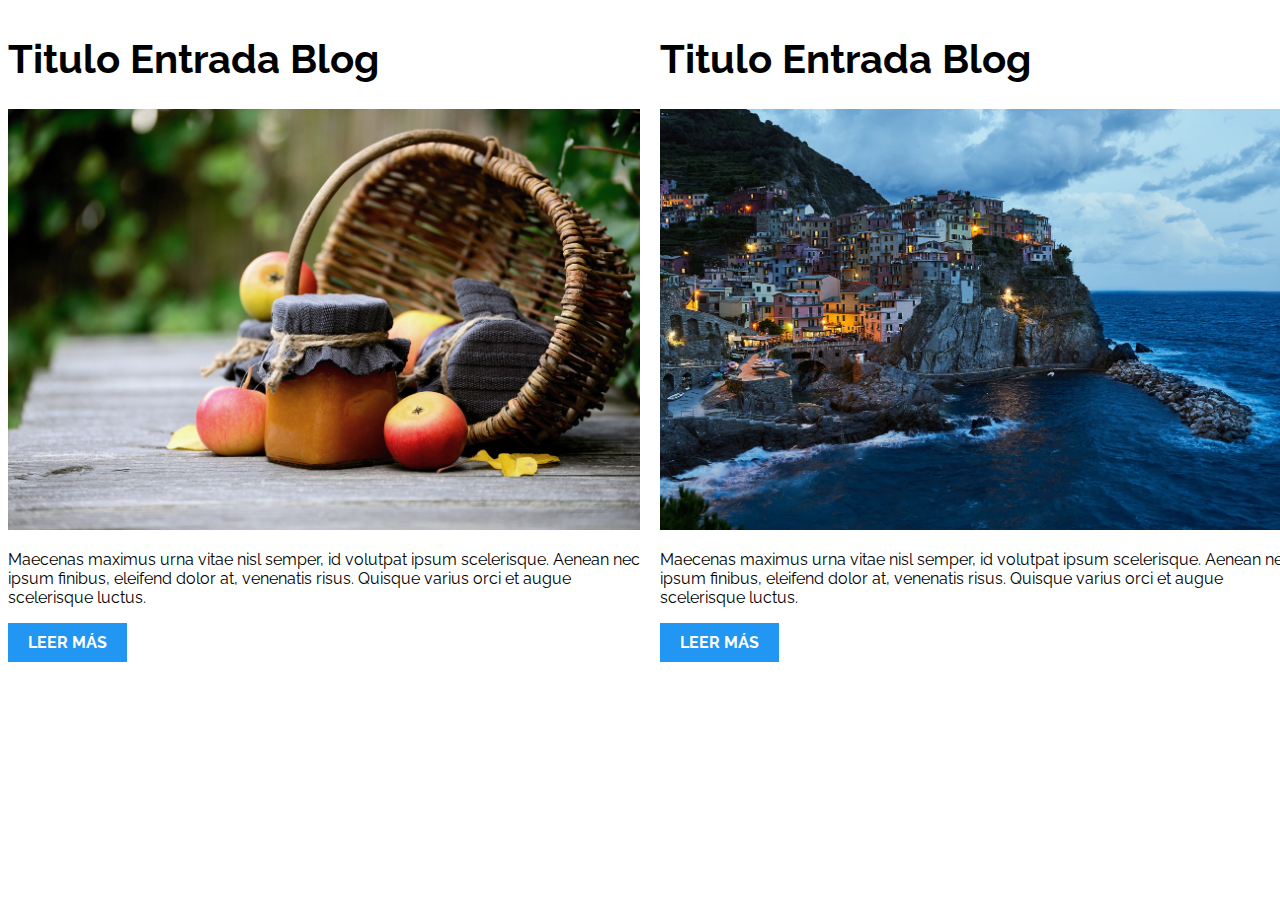
<file: 01-2columnas_iguales_css_grid/index.html>
<!DOCTYPE html>
<html>

<head>
    <meta charset="utf-8">
    <title>Patrones Responsive Web Design - 2 Columnas</title>
    <link rel="stylesheet" href="https://necolas.github.io/normalize.css/8.0.1/normalize.css">
    <link href="https://fonts.googleapis.com/css?family=Raleway:400,700,900" rel="stylesheet">
    <link rel="stylesheet" href="css/styles.css">
    <meta name="viewport" content="width=device-width, initial-scale=1">
</head>

<body>

    <div class="dos--columnas">
        <article class="entrada-blog">
            <h1>Titulo Entrada Blog</h1>
            <img src="img/imagen1.jpg">
            <p>Maecenas maximus urna vitae nisl semper, id volutpat ipsum scelerisque. Aenean nec ipsum finibus,
                eleifend dolor at, venenatis risus. Quisque varius orci et augue scelerisque luctus.</p>
            <a href="#">Leer más</a>
        </article>
        <article class="entrada-blog">
            <h1>Titulo Entrada Blog</h1>
            <img src="img/imagen2.jpg">
            <p>Maecenas maximus urna vitae nisl semper, id volutpat ipsum scelerisque. Aenean nec ipsum finibus,
                eleifend dolor at, venenatis risus. Quisque varius orci et augue scelerisque luctus.</p>
            <a href="#">Leer más</a>
        </article>
    </div>

</body>

</html>
</file>
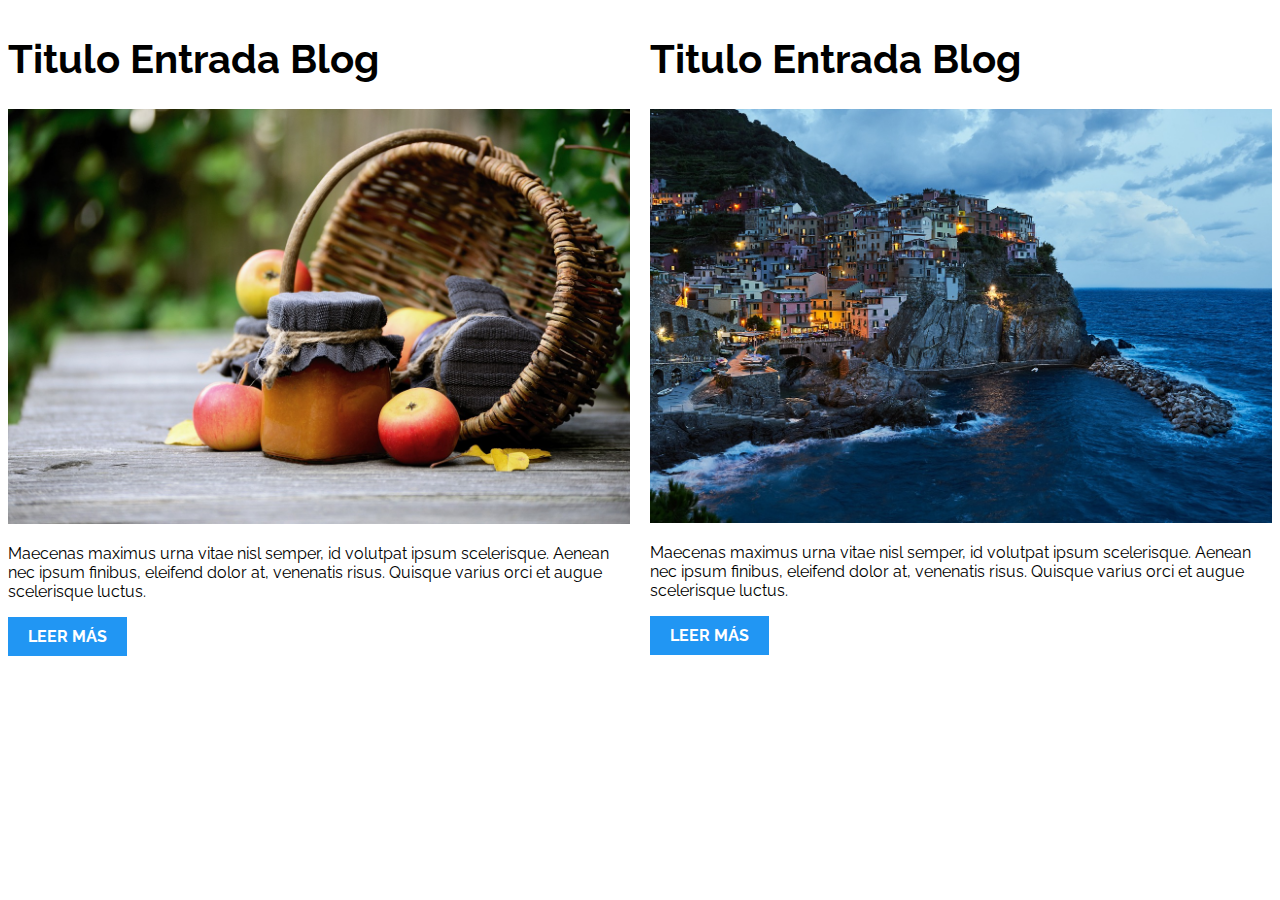
<file: 02-2columnas_iguales_flexbox/index.html>
<!DOCTYPE html>
<html>

<head>
    <meta charset="utf-8">
    <title>Patrones Responsive Web Design - 2 Columnas</title>
    <link rel="stylesheet" href="https://necolas.github.io/normalize.css/8.0.1/normalize.css">
    <link href="https://fonts.googleapis.com/css?family=Raleway:400,700,900" rel="stylesheet">
    <link rel="stylesheet" href="css/styles.css">
    <meta name="viewport" content="width=device-width, initial-scale=1">
</head>

<body>
    <div class="dos--columnas">
        <article class="entrada-blog">
            <h1>Titulo Entrada Blog</h1>
            <img src="img/imagen1.jpg">
            <p>Maecenas maximus urna vitae nisl semper, id volutpat ipsum scelerisque. Aenean nec ipsum finibus,
                eleifend dolor at, venenatis risus. Quisque varius orci et augue scelerisque luctus.</p>
            <a href="#">Leer más</a>
        </article>
        <article class="entrada-blog">
            <h1>Titulo Entrada Blog</h1>
            <img src="img/imagen2.jpg">
            <p>Maecenas maximus urna vitae nisl semper, id volutpat ipsum scelerisque. Aenean nec ipsum finibus,
                eleifend dolor at, venenatis risus. Quisque varius orci et augue scelerisque luctus.</p>
            <a href="#">Leer más</a>
        </article>
    </div>

</body>

</html>
</file>
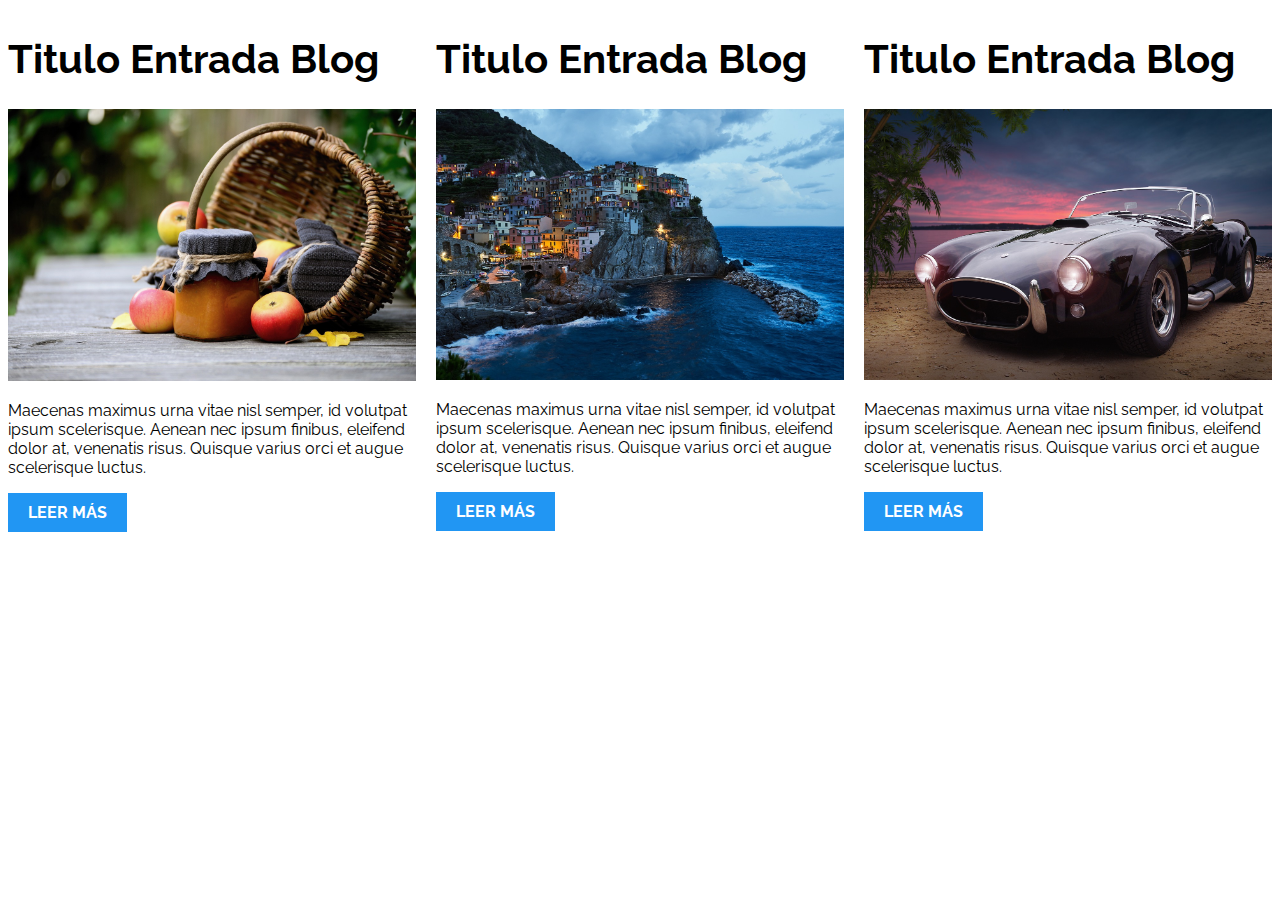
<file: 03-3columnas_iguales_css_grid/index.html>
<!DOCTYPE html>
<html>

<head>
    <meta charset="utf-8">
    <title>Patrones Responsive Web Design - 3 Columnas Iguales</title>
    <link rel="stylesheet" href="https://necolas.github.io/normalize.css/8.0.1/normalize.css">
    <link href="https://fonts.googleapis.com/css?family=Raleway:400,700,900" rel="stylesheet">
    <link rel="stylesheet" href="css/styles.css">
    <meta name="viewport" content="width=device-width, initial-scale=1">
</head>

<body>

    <div class="tres--columnas">
        <article class="entrada-blog">
            <h1>Titulo Entrada Blog</h1>
            <img src="img/imagen1.jpg">
            <p>Maecenas maximus urna vitae nisl semper, id volutpat ipsum scelerisque. Aenean nec ipsum finibus,
                eleifend dolor at, venenatis risus. Quisque varius orci et augue scelerisque luctus.</p>
            <a href="#">Leer más</a>
        </article>

        <article class="entrada-blog">
            <h1>Titulo Entrada Blog</h1>
            <img src="img/imagen2.jpg">

            <p>Maecenas maximus urna vitae nisl semper, id volutpat ipsum scelerisque. Aenean nec ipsum finibus,
                eleifend dolor at, venenatis risus. Quisque varius orci et augue scelerisque luctus.</p>
            <a href="#">Leer más</a>
        </article>

        <article class="entrada-blog">
            <h1>Titulo Entrada Blog</h1>
            <img src="img/imagen3.jpg">

            <p>Maecenas maximus urna vitae nisl semper, id volutpat ipsum scelerisque. Aenean nec ipsum finibus,
                eleifend dolor at, venenatis risus. Quisque varius orci et augue scelerisque luctus.</p>
            <a href="#">Leer más</a>
        </article>
    </div>

</body>

</html>
</file>
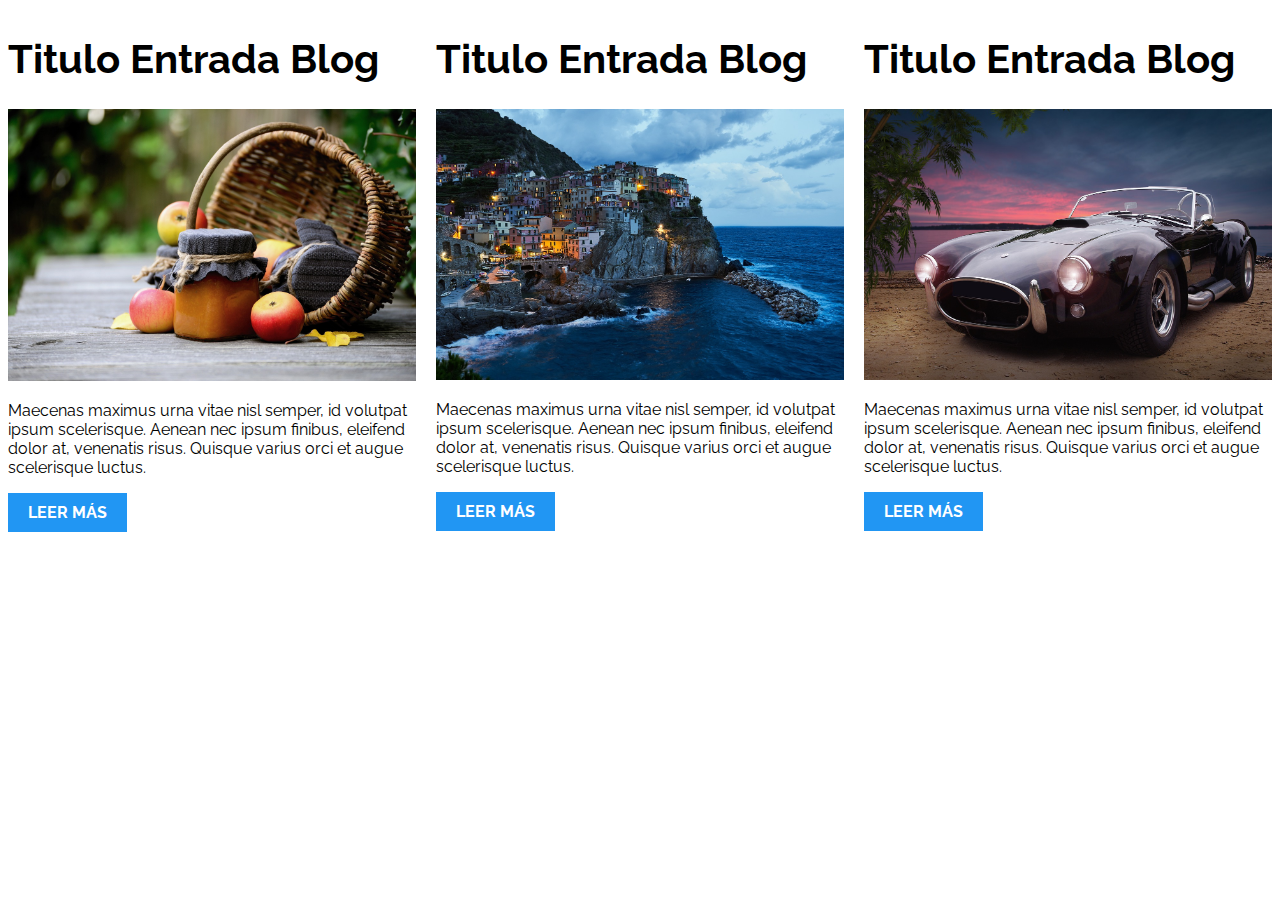
<file: 04-3columnas_iguales_flexbox/index.html>
<!DOCTYPE html>
<html>

<head>
    <meta charset="utf-8">
    <title>Patrones Responsive Web Design - 3 Columnas Iguales</title>
    <link rel="stylesheet" href="https://necolas.github.io/normalize.css/8.0.1/normalize.css">
    <link href="https://fonts.googleapis.com/css?family=Raleway:400,700,900" rel="stylesheet">
    <link rel="stylesheet" href="css/styles.css">
    <meta name="viewport" content="width=device-width, initial-scale=1">
</head>

<body>

    <div class="tres--columnas">
        <article class="entrada-blog">
            <h1>Titulo Entrada Blog</h1>
            <img src="img/imagen1.jpg">
            <p>Maecenas maximus urna vitae nisl semper, id volutpat ipsum scelerisque. Aenean nec ipsum finibus,
                eleifend dolor at, venenatis risus. Quisque varius orci et augue scelerisque luctus.</p>
            <a href="#">Leer más</a>
        </article>

        <article class="entrada-blog">
            <h1>Titulo Entrada Blog</h1>
            <img src="img/imagen2.jpg">

            <p>Maecenas maximus urna vitae nisl semper, id volutpat ipsum scelerisque. Aenean nec ipsum finibus,
                eleifend dolor at, venenatis risus. Quisque varius orci et augue scelerisque luctus.</p>
            <a href="#">Leer más</a>
        </article>

        <article class="entrada-blog">
            <h1>Titulo Entrada Blog</h1>
            <img src="img/imagen3.jpg">

            <p>Maecenas maximus urna vitae nisl semper, id volutpat ipsum scelerisque. Aenean nec ipsum finibus,
                eleifend dolor at, venenatis risus. Quisque varius orci et augue scelerisque luctus.</p>
            <a href="#">Leer más</a>
        </article>
    </div>
</body>

</html>
</file>
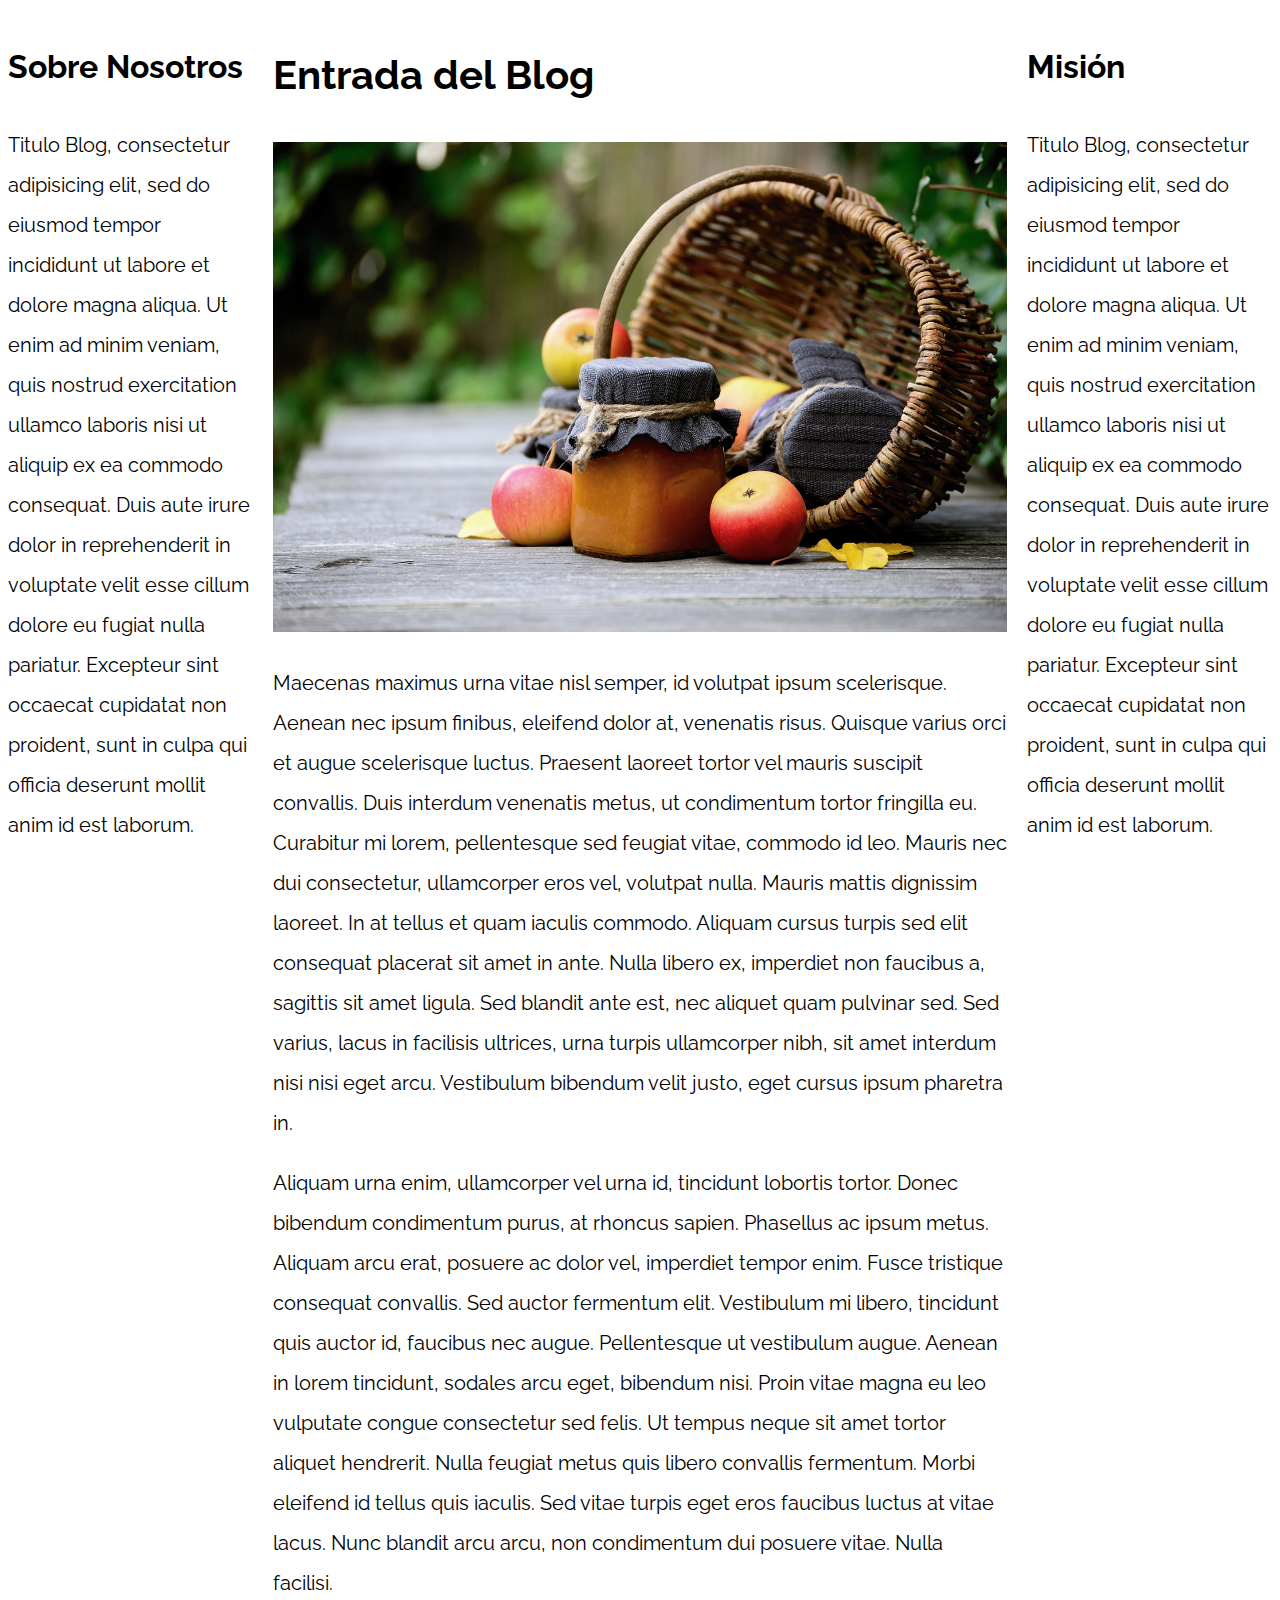
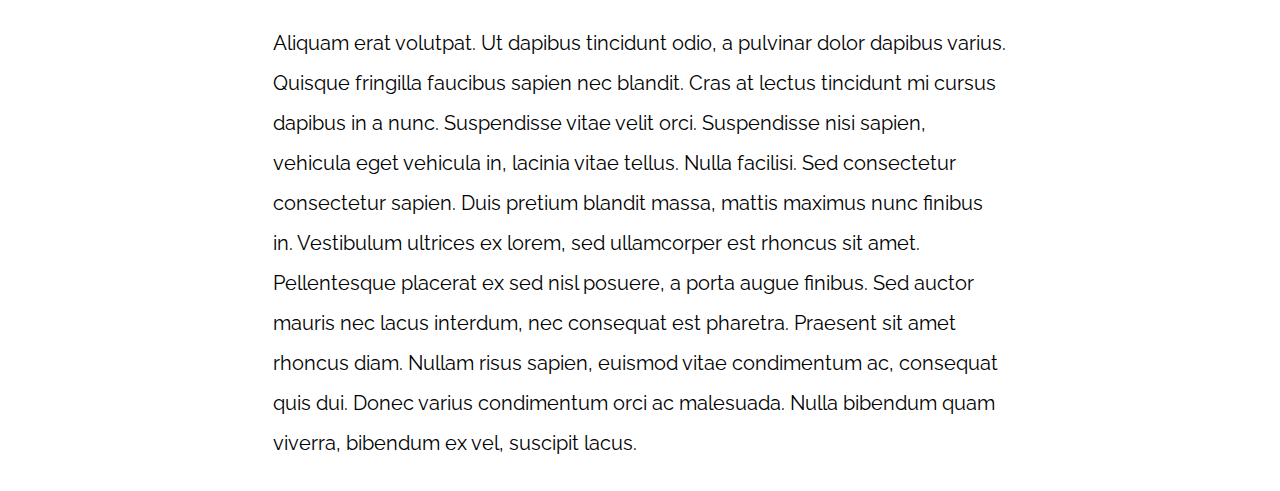
<file: 05-3columnas_css_grid/index.html>
<!DOCTYPE html>
<html>

<head>
    <meta charset="utf-8">
    <title>Patrones Responsive Web Design</title>
    <link rel="stylesheet" href="https://necolas.github.io/normalize.css/8.0.1/normalize.css">
    <link href="https://fonts.googleapis.com/css?family=Raleway:400,700,900" rel="stylesheet">
    <link rel="stylesheet" href="css/styles.css">
    <meta name="viewport" content="width=device-width, initial-scale=1">
</head>

<body>

    <div class="tres--columnas">
        <main class="contenido--principal">
            <article>
                <h1>Entrada del Blog</h1>
                <img src="img/imagen1.jpg">

                <p>Maecenas maximus urna vitae nisl semper, id volutpat ipsum scelerisque. Aenean nec ipsum finibus,
                    eleifend dolor at, venenatis risus. Quisque varius orci et augue scelerisque luctus. Praesent
                    laoreet tortor vel mauris suscipit convallis.
                    Duis interdum venenatis metus, ut condimentum tortor fringilla eu. Curabitur mi lorem, pellentesque
                    sed feugiat vitae, commodo id leo. Mauris nec dui consectetur, ullamcorper eros vel, volutpat nulla.
                    Mauris mattis dignissim laoreet.
                    In at tellus et quam iaculis commodo. Aliquam cursus turpis sed elit consequat placerat sit amet in
                    ante. Nulla libero ex, imperdiet non faucibus a, sagittis sit amet ligula. Sed blandit ante est, nec
                    aliquet quam pulvinar sed. Sed
                    varius, lacus in facilisis ultrices, urna turpis ullamcorper nibh, sit amet interdum nisi nisi eget
                    arcu. Vestibulum bibendum velit justo, eget cursus ipsum pharetra in.</p>

                <p>Aliquam urna enim, ullamcorper vel urna id, tincidunt lobortis tortor. Donec bibendum condimentum
                    purus, at rhoncus sapien. Phasellus ac ipsum metus. Aliquam arcu erat, posuere ac dolor vel,
                    imperdiet tempor enim. Fusce tristique consequat
                    convallis. Sed auctor fermentum elit. Vestibulum mi libero, tincidunt quis auctor id, faucibus nec
                    augue. Pellentesque ut vestibulum augue. Aenean in lorem tincidunt, sodales arcu eget, bibendum
                    nisi. Proin vitae magna eu leo vulputate
                    congue consectetur sed felis. Ut tempus neque sit amet tortor aliquet hendrerit. Nulla feugiat metus
                    quis libero convallis fermentum. Morbi eleifend id tellus quis iaculis. Sed vitae turpis eget eros
                    faucibus luctus at vitae lacus.
                    Nunc blandit arcu arcu, non condimentum dui posuere vitae. Nulla facilisi.</p>

                <p>Aliquam erat volutpat. Ut dapibus tincidunt odio, a pulvinar dolor dapibus varius. Quisque fringilla
                    faucibus sapien nec blandit. Cras at lectus tincidunt mi cursus dapibus in a nunc. Suspendisse vitae
                    velit orci. Suspendisse nisi sapien,
                    vehicula eget vehicula in, lacinia vitae tellus. Nulla facilisi. Sed consectetur consectetur sapien.
                    Duis pretium blandit massa, mattis maximus nunc finibus in. Vestibulum ultrices ex lorem, sed
                    ullamcorper est rhoncus sit amet. Pellentesque
                    placerat ex sed nisl posuere, a porta augue finibus. Sed auctor mauris nec lacus interdum, nec
                    consequat est pharetra. Praesent sit amet rhoncus diam. Nullam risus sapien, euismod vitae
                    condimentum ac, consequat quis dui. Donec varius
                    condimentum orci ac malesuada. Nulla bibendum quam viverra, bibendum ex vel, suscipit lacus.</p>

            </article>
        </main>

        <aside class="sidebar-1">
            <h2>Sobre Nosotros</h2>
            <p>Titulo Blog, consectetur adipisicing elit, sed do eiusmod tempor incididunt ut labore et dolore magna
                aliqua. Ut enim ad minim veniam, quis nostrud exercitation ullamco laboris nisi ut aliquip ex ea commodo
                consequat. Duis aute irure dolor
                in reprehenderit in voluptate velit esse cillum dolore eu fugiat nulla pariatur. Excepteur sint occaecat
                cupidatat non proident, sunt in culpa qui officia deserunt mollit anim id est laborum.</p>
        </aside>
        <aside class="sidebar-2">
            <h2>Misión</h2>
            <p>Titulo Blog, consectetur adipisicing elit, sed do eiusmod tempor incididunt ut labore et dolore magna
                aliqua. Ut enim ad minim veniam, quis nostrud exercitation ullamco laboris nisi ut aliquip ex ea commodo
                consequat. Duis aute irure dolor
                in reprehenderit in voluptate velit esse cillum dolore eu fugiat nulla pariatur. Excepteur sint occaecat
                cupidatat non proident, sunt in culpa qui officia deserunt mollit anim id est laborum.</p>
        </aside>
    </div>

</body>

</html>
</file>
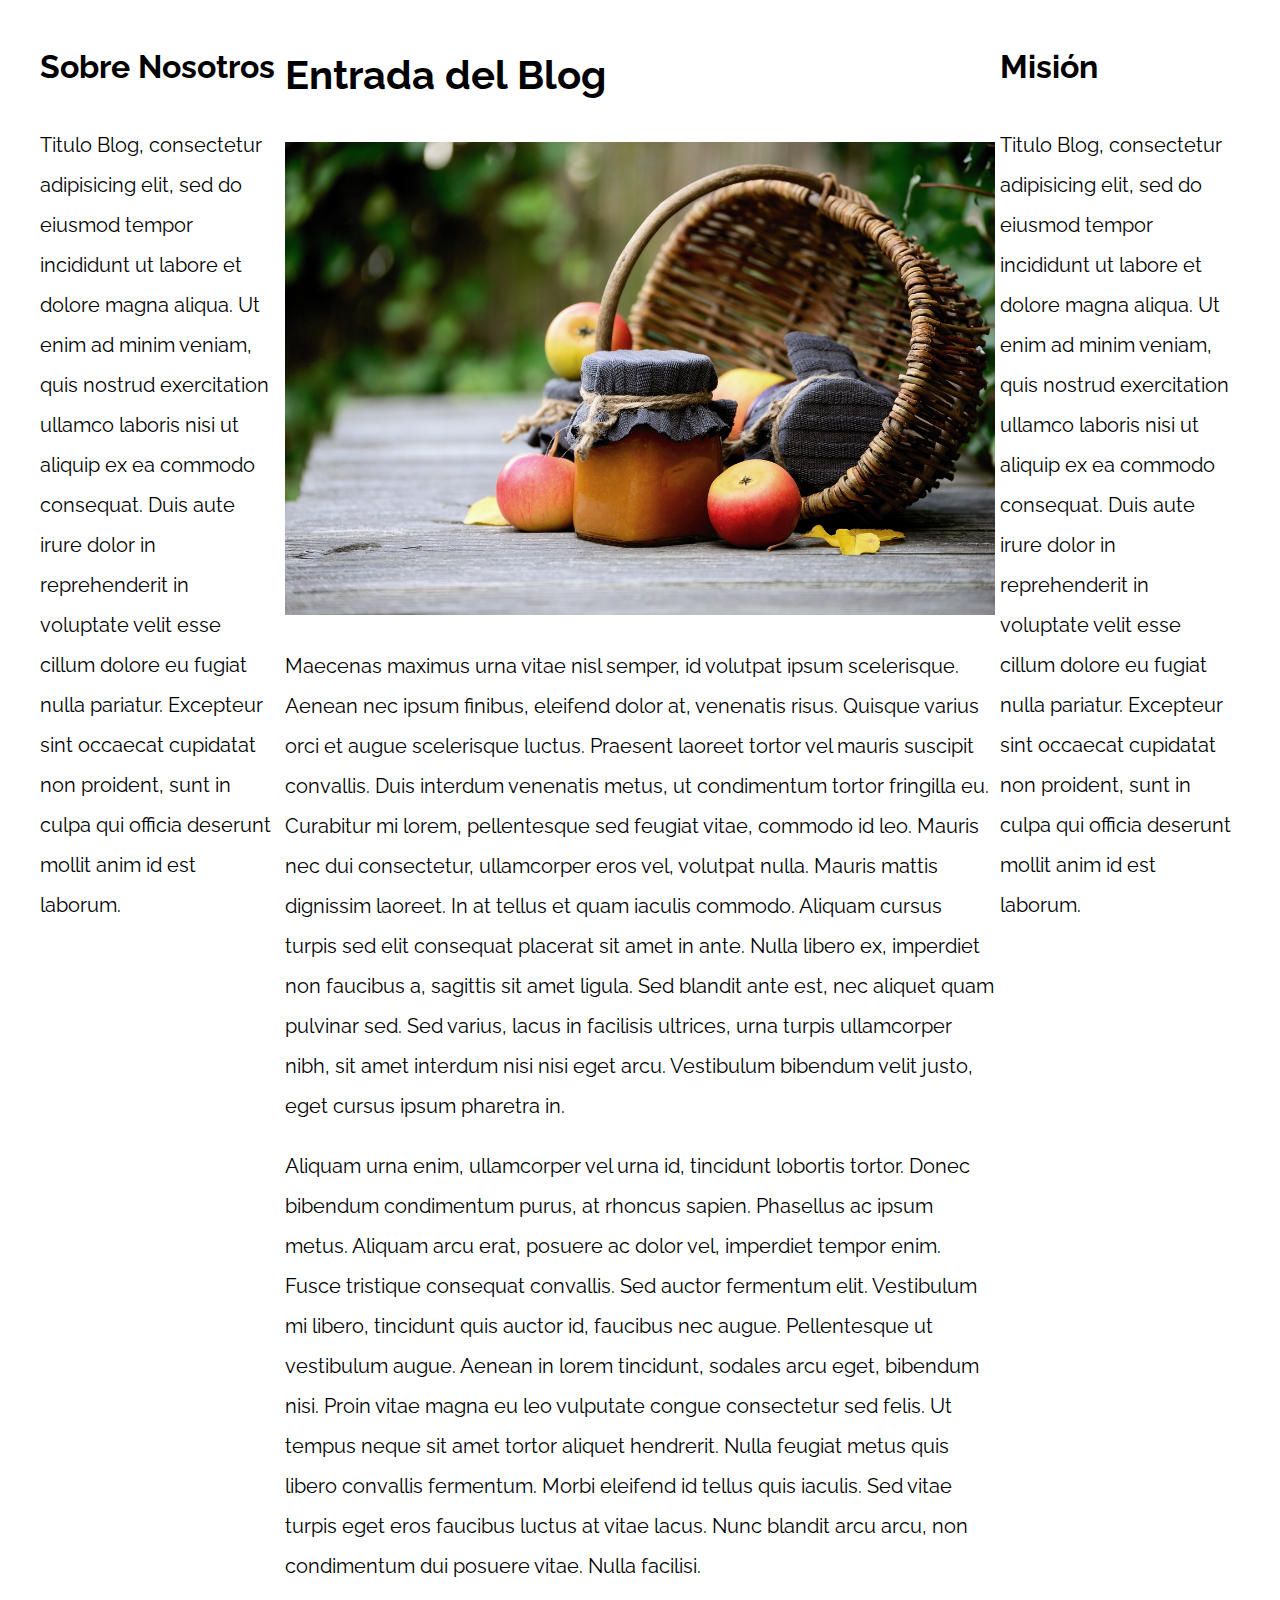
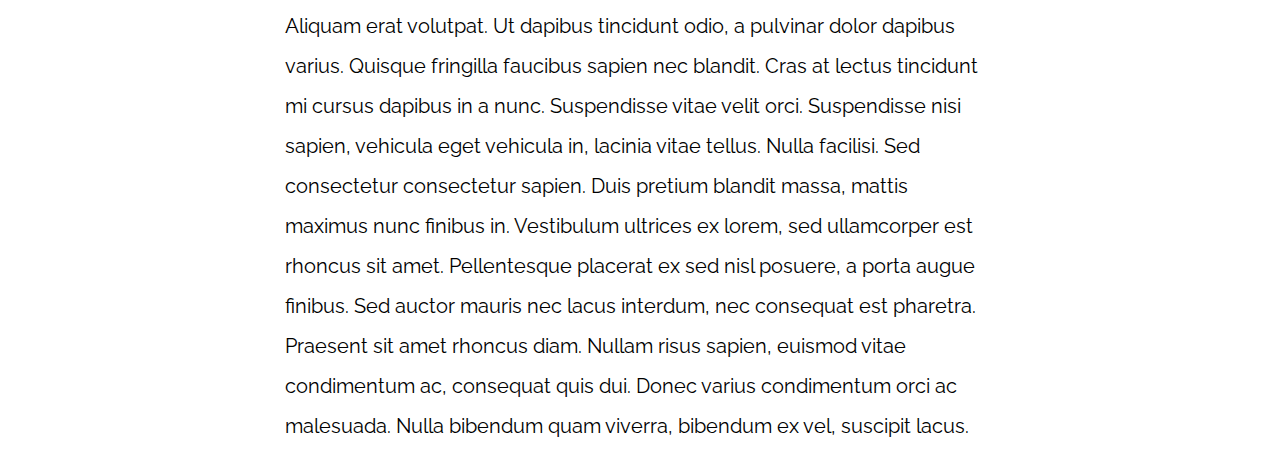
<file: 06-3columnas_flexbox/index.html>
<!DOCTYPE html>
<html>

<head>
    <meta charset="utf-8">
    <title>Patrones Responsive Web Design</title>
    <link rel="stylesheet" href="https://necolas.github.io/normalize.css/8.0.1/normalize.css">
    <link href="https://fonts.googleapis.com/css?family=Raleway:400,700,900" rel="stylesheet">
    <link rel="stylesheet" href="css/styles.css">
    <meta name="viewport" content="width=device-width, initial-scale=1">
</head>

<body>

    <div class="contenedor contenedor-flex">
        <main class="contenido-principal">
            <article>
                <h1>Entrada del Blog</h1>
                <img src="img/imagen1.jpg">

                <p>Maecenas maximus urna vitae nisl semper, id volutpat ipsum scelerisque. Aenean nec ipsum finibus,
                    eleifend dolor at, venenatis risus. Quisque varius orci et augue scelerisque luctus. Praesent
                    laoreet tortor vel mauris suscipit convallis.
                    Duis interdum venenatis metus, ut condimentum tortor fringilla eu. Curabitur mi lorem, pellentesque
                    sed feugiat vitae, commodo id leo. Mauris nec dui consectetur, ullamcorper eros vel, volutpat nulla.
                    Mauris mattis dignissim laoreet.
                    In at tellus et quam iaculis commodo. Aliquam cursus turpis sed elit consequat placerat sit amet in
                    ante. Nulla libero ex, imperdiet non faucibus a, sagittis sit amet ligula. Sed blandit ante est, nec
                    aliquet quam pulvinar sed. Sed
                    varius, lacus in facilisis ultrices, urna turpis ullamcorper nibh, sit amet interdum nisi nisi eget
                    arcu. Vestibulum bibendum velit justo, eget cursus ipsum pharetra in.</p>

                <p>Aliquam urna enim, ullamcorper vel urna id, tincidunt lobortis tortor. Donec bibendum condimentum
                    purus, at rhoncus sapien. Phasellus ac ipsum metus. Aliquam arcu erat, posuere ac dolor vel,
                    imperdiet tempor enim. Fusce tristique consequat
                    convallis. Sed auctor fermentum elit. Vestibulum mi libero, tincidunt quis auctor id, faucibus nec
                    augue. Pellentesque ut vestibulum augue. Aenean in lorem tincidunt, sodales arcu eget, bibendum
                    nisi. Proin vitae magna eu leo vulputate
                    congue consectetur sed felis. Ut tempus neque sit amet tortor aliquet hendrerit. Nulla feugiat metus
                    quis libero convallis fermentum. Morbi eleifend id tellus quis iaculis. Sed vitae turpis eget eros
                    faucibus luctus at vitae lacus.
                    Nunc blandit arcu arcu, non condimentum dui posuere vitae. Nulla facilisi.</p>

                <p>Aliquam erat volutpat. Ut dapibus tincidunt odio, a pulvinar dolor dapibus varius. Quisque fringilla
                    faucibus sapien nec blandit. Cras at lectus tincidunt mi cursus dapibus in a nunc. Suspendisse vitae
                    velit orci. Suspendisse nisi sapien,
                    vehicula eget vehicula in, lacinia vitae tellus. Nulla facilisi. Sed consectetur consectetur sapien.
                    Duis pretium blandit massa, mattis maximus nunc finibus in. Vestibulum ultrices ex lorem, sed
                    ullamcorper est rhoncus sit amet. Pellentesque
                    placerat ex sed nisl posuere, a porta augue finibus. Sed auctor mauris nec lacus interdum, nec
                    consequat est pharetra. Praesent sit amet rhoncus diam. Nullam risus sapien, euismod vitae
                    condimentum ac, consequat quis dui. Donec varius
                    condimentum orci ac malesuada. Nulla bibendum quam viverra, bibendum ex vel, suscipit lacus.</p>

            </article>
        </main>

        <aside class="sidebar-1 sidebar ">
            <h2>Sobre Nosotros</h2>
            <p>Titulo Blog, consectetur adipisicing elit, sed do eiusmod tempor incididunt ut labore et dolore magna
                aliqua. Ut enim ad minim veniam, quis nostrud exercitation ullamco laboris nisi ut aliquip ex ea commodo
                consequat. Duis aute irure dolor
                in reprehenderit in voluptate velit esse cillum dolore eu fugiat nulla pariatur. Excepteur sint occaecat
                cupidatat non proident, sunt in culpa qui officia deserunt mollit anim id est laborum.</p>
        </aside>
        <aside class="sidebar-2 sidebar">
            <h2>Misión</h2>
            <p>Titulo Blog, consectetur adipisicing elit, sed do eiusmod tempor incididunt ut labore et dolore magna
                aliqua. Ut enim ad minim veniam, quis nostrud exercitation ullamco laboris nisi ut aliquip ex ea commodo
                consequat. Duis aute irure dolor
                in reprehenderit in voluptate velit esse cillum dolore eu fugiat nulla pariatur. Excepteur sint occaecat
                cupidatat non proident, sunt in culpa qui officia deserunt mollit anim id est laborum.</p>
        </aside>
    </div>

</body>

</html>
</file>
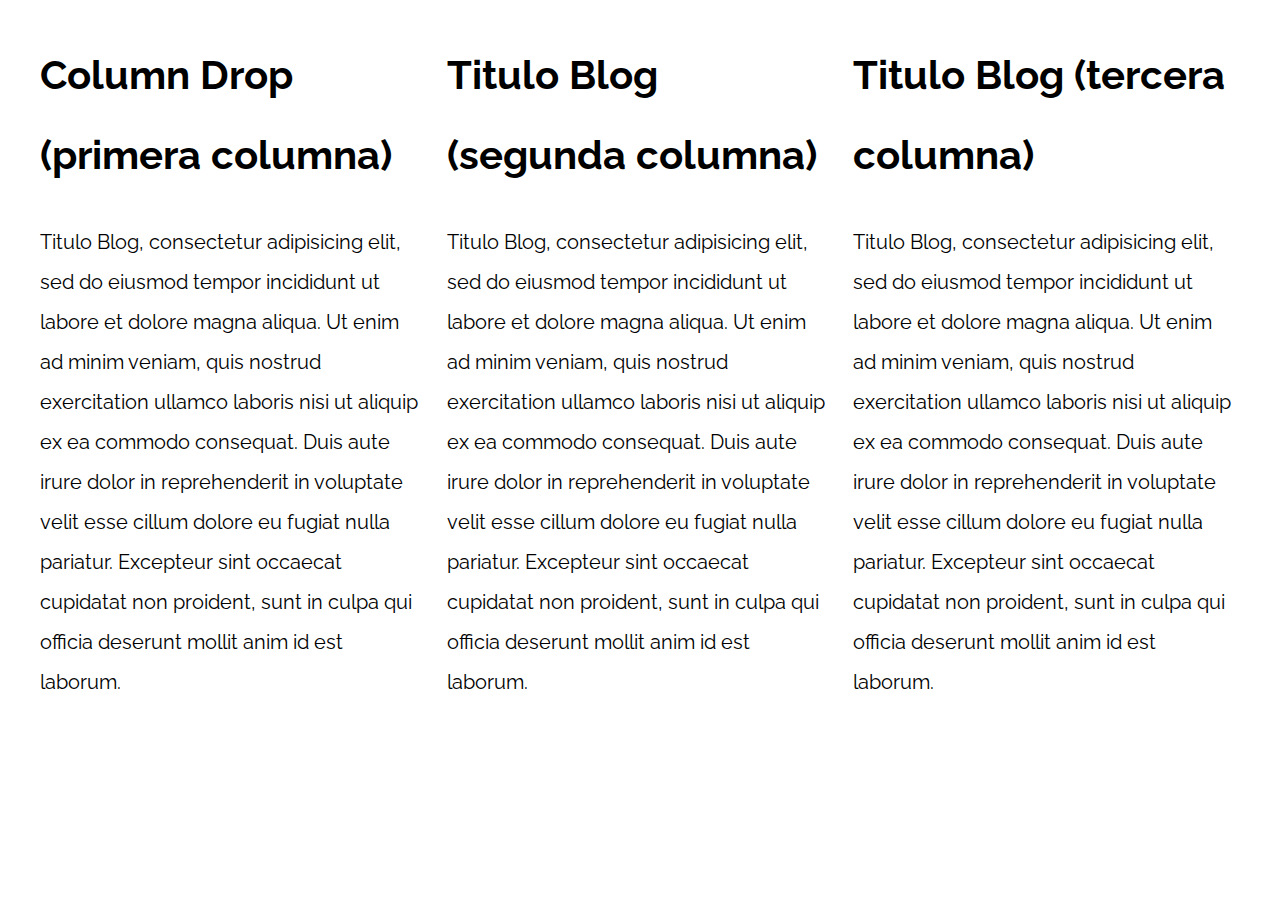
<file: 07-column_drop_css_grid/index.html>
<!DOCTYPE html>
<html>

<head>
    <meta charset="utf-8">
    <title>Patrones Responsive Web Design</title>
    <link rel="stylesheet" href="https://necolas.github.io/normalize.css/8.0.1/normalize.css">
    <link href="https://fonts.googleapis.com/css?family=Raleway:400,700,900" rel="stylesheet">
    <link rel="stylesheet" href="css/styles.css">
    <meta name="viewport" content="width=device-width, initial-scale=1">
</head>

<body>

    <div class="contenedor column-drop-css">
        <main>
            <h1>Column Drop (primera columna)</h1>
            <p>
                Titulo Blog, consectetur adipisicing elit, sed do eiusmod tempor incididunt ut labore et dolore magna
                aliqua. Ut enim ad minim veniam, quis nostrud exercitation ullamco laboris nisi ut aliquip ex ea commodo
                consequat. Duis aute irure dolor in reprehenderit
                in voluptate velit esse cillum dolore eu fugiat nulla pariatur. Excepteur sint occaecat cupidatat non
                proident, sunt in culpa qui officia deserunt mollit anim id est laborum.
            </p>
        </main>

        <aside class="primera">
            <h1>Titulo Blog (segunda columna)</h1>
            <p>
                Titulo Blog, consectetur adipisicing elit, sed do eiusmod tempor incididunt ut labore et dolore magna
                aliqua. Ut enim ad minim veniam, quis nostrud exercitation ullamco laboris nisi ut aliquip ex ea commodo
                consequat. Duis aute irure dolor in reprehenderit
                in voluptate velit esse cillum dolore eu fugiat nulla pariatur. Excepteur sint occaecat cupidatat non
                proident, sunt in culpa qui officia deserunt mollit anim id est laborum.
            </p>
        </aside>

        <aside class="segunda">
            <h1>Titulo Blog (tercera columna)</h1>
            <p>
                Titulo Blog, consectetur adipisicing elit, sed do eiusmod tempor incididunt ut labore et dolore magna
                aliqua. Ut enim ad minim veniam, quis nostrud exercitation ullamco laboris nisi ut aliquip ex ea commodo
                consequat. Duis aute irure dolor in reprehenderit
                in voluptate velit esse cillum dolore eu fugiat nulla pariatur. Excepteur sint occaecat cupidatat non
                proident, sunt in culpa qui officia deserunt mollit anim id est laborum.
            </p>
        </aside>
    </div>

</body>

</html>
</file>
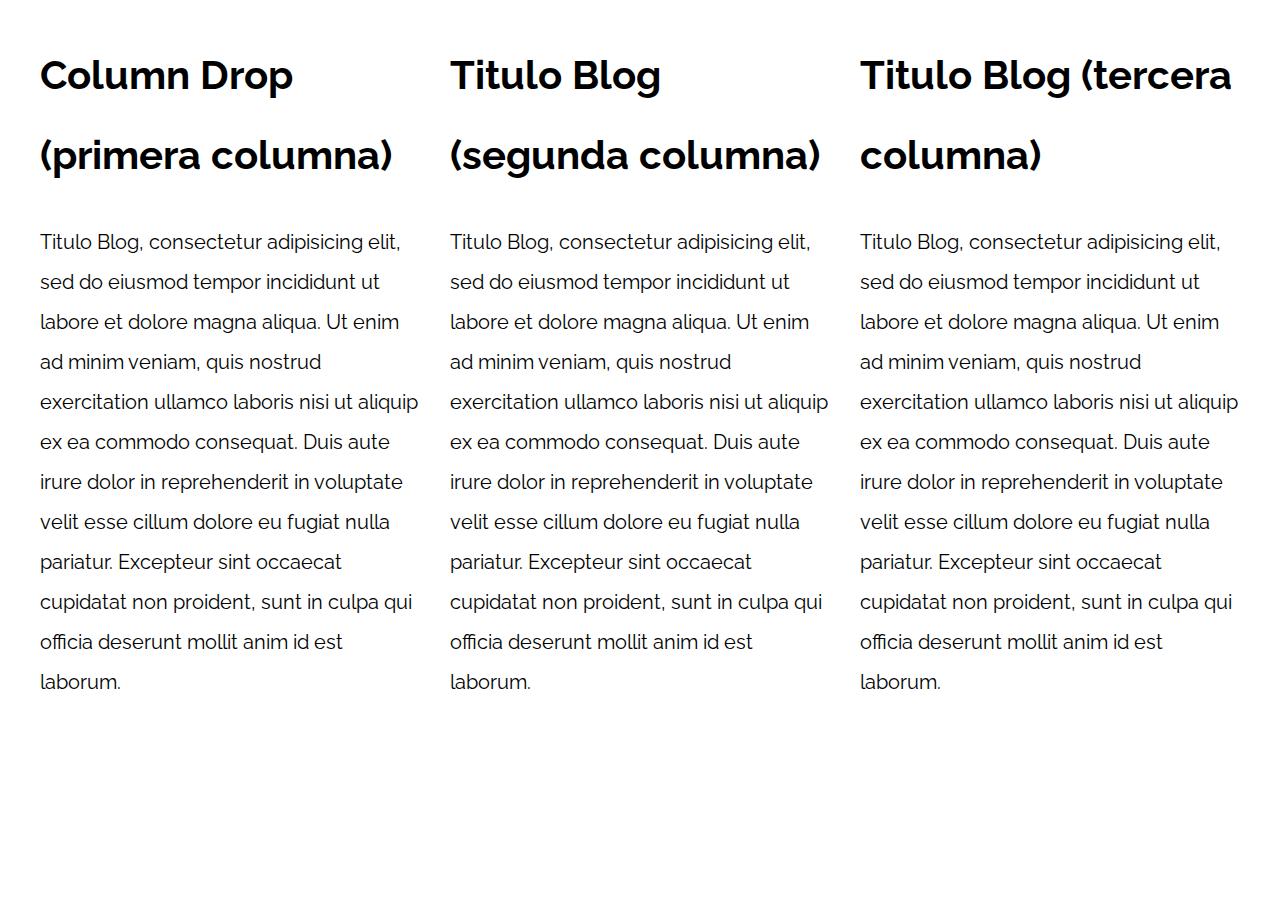
<file: 08-column_drop_flexbox/index.html>
<!DOCTYPE html>
<html>

<head>
    <meta charset="utf-8">
    <title>Patrones Responsive Web Design</title>
    <link rel="stylesheet" href="https://necolas.github.io/normalize.css/8.0.1/normalize.css">
    <link href="https://fonts.googleapis.com/css?family=Raleway:400,700,900" rel="stylesheet">
    <link rel="stylesheet" href="css/styles.css">
    <meta name="viewport" content="width=device-width, initial-scale=1">
</head>

<body>

    <div class="contenedor column-drop-flex">
        <main class="contenido-principal">
            <h1>Column Drop (primera columna)</h1>
            <p>
                Titulo Blog, consectetur adipisicing elit, sed do eiusmod tempor incididunt ut labore et dolore magna
                aliqua. Ut enim ad minim veniam, quis nostrud exercitation ullamco laboris nisi ut aliquip ex ea commodo
                consequat. Duis aute irure dolor in reprehenderit
                in voluptate velit esse cillum dolore eu fugiat nulla pariatur. Excepteur sint occaecat cupidatat non
                proident, sunt in culpa qui officia deserunt mollit anim id est laborum.
            </p>
        </main>

        <aside class="primera">
            <h1>Titulo Blog (segunda columna)</h1>
            <p>
                Titulo Blog, consectetur adipisicing elit, sed do eiusmod tempor incididunt ut labore et dolore magna
                aliqua. Ut enim ad minim veniam, quis nostrud exercitation ullamco laboris nisi ut aliquip ex ea commodo
                consequat. Duis aute irure dolor in reprehenderit
                in voluptate velit esse cillum dolore eu fugiat nulla pariatur. Excepteur sint occaecat cupidatat non
                proident, sunt in culpa qui officia deserunt mollit anim id est laborum.
            </p>
        </aside>

        <aside class="segunda">
            <h1>Titulo Blog (tercera columna)</h1>
            <p>
                Titulo Blog, consectetur adipisicing elit, sed do eiusmod tempor incididunt ut labore et dolore magna
                aliqua. Ut enim ad minim veniam, quis nostrud exercitation ullamco laboris nisi ut aliquip ex ea commodo
                consequat. Duis aute irure dolor in reprehenderit
                in voluptate velit esse cillum dolore eu fugiat nulla pariatur. Excepteur sint occaecat cupidatat non
                proident, sunt in culpa qui officia deserunt mollit anim id est laborum.
            </p>
        </aside>
    </div>

</body>

</html>
</file>
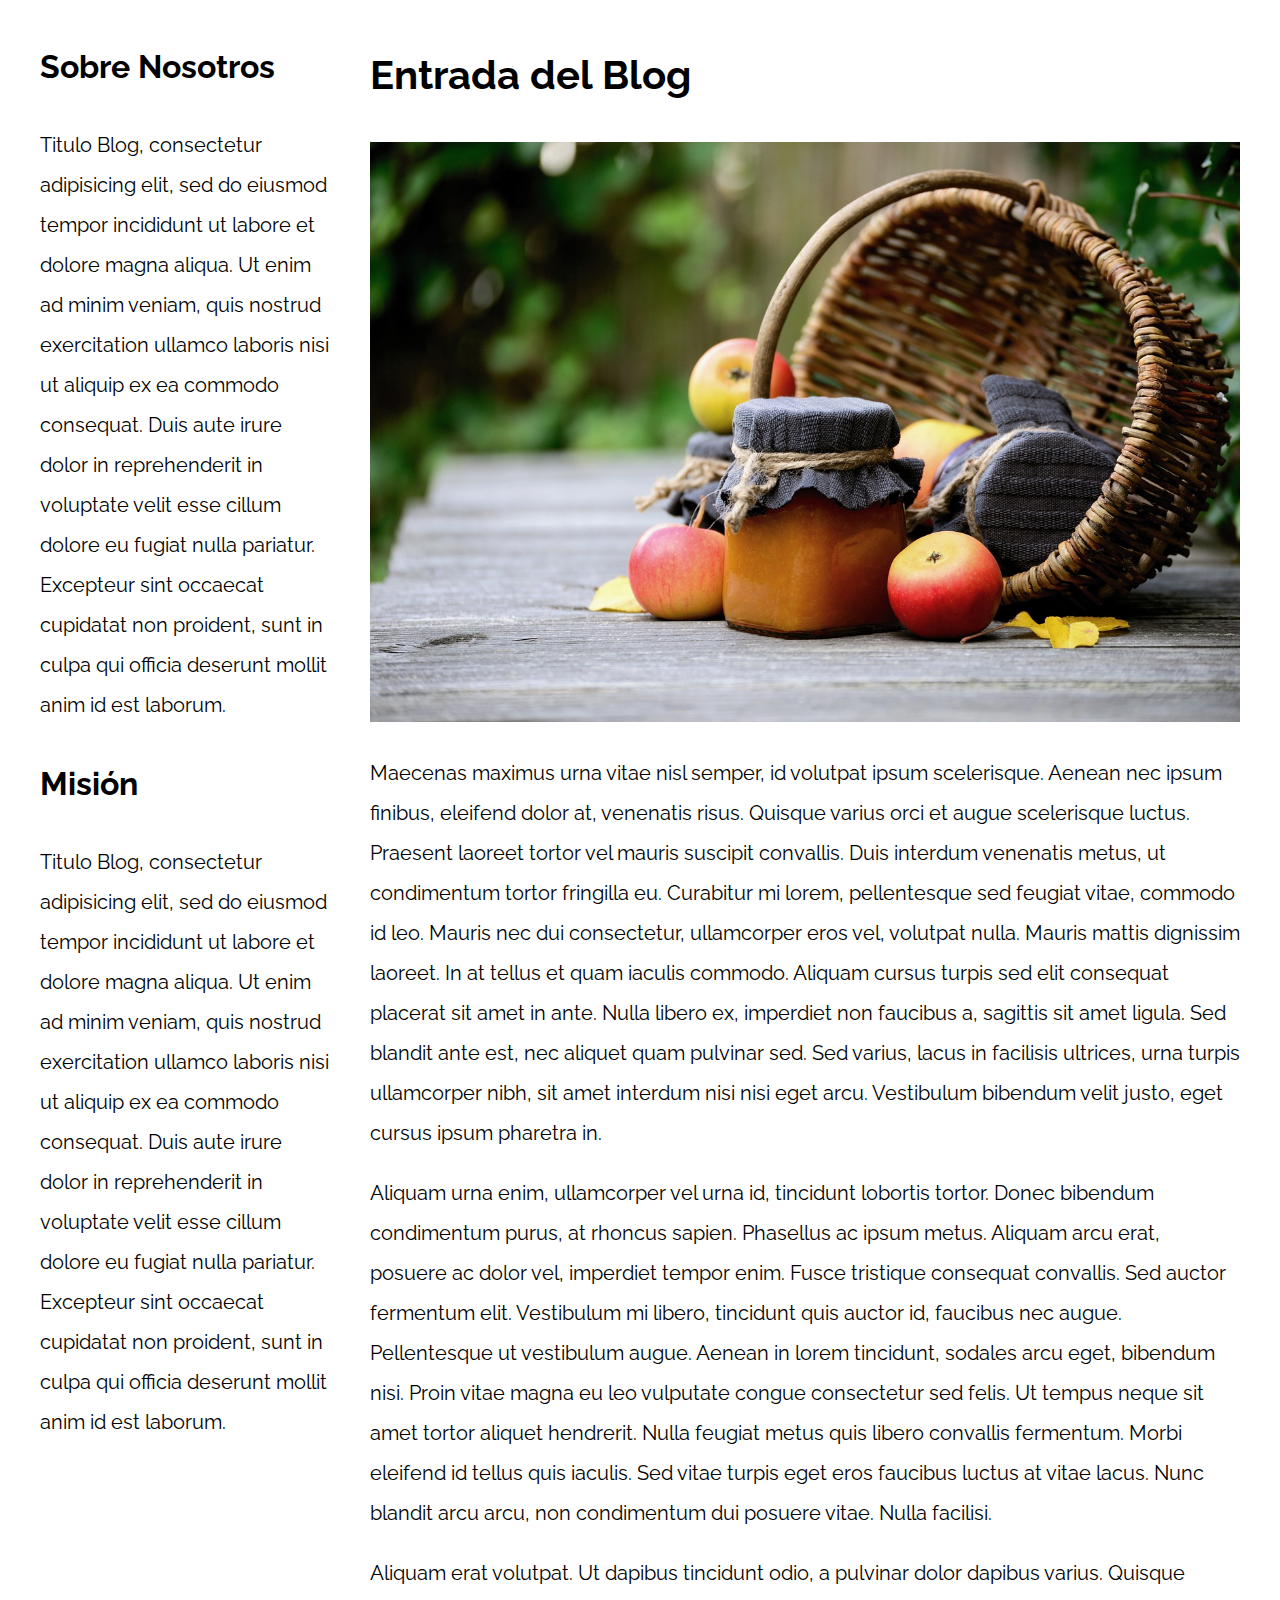
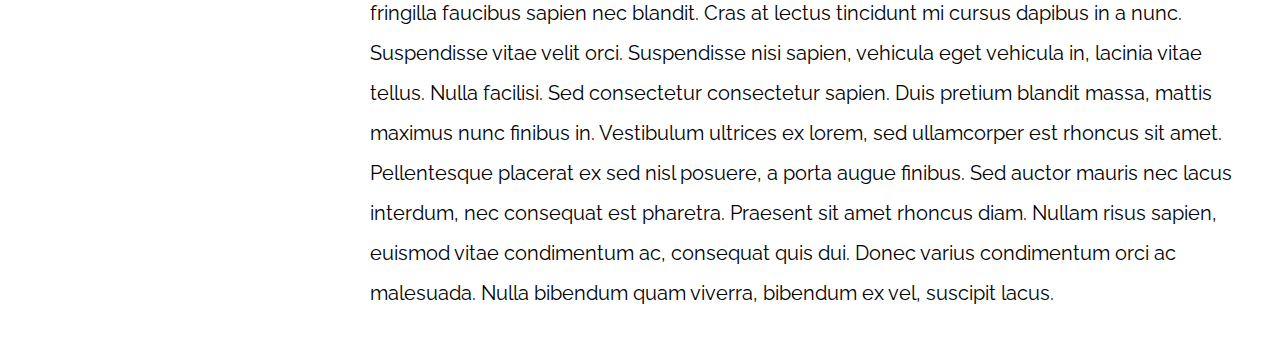
<file: 09-con_sidebar_css_grid/index.html>
<!DOCTYPE html>
<html>

<head>
    <meta charset="utf-8">
    <title>Patrones Responsive Web Design</title>
    <link rel="stylesheet" href="https://necolas.github.io/normalize.css/8.0.1/normalize.css">
    <link href="https://fonts.googleapis.com/css?family=Raleway:400,700,900" rel="stylesheet">
    <link rel="stylesheet" href="css/styles.css">
    <meta name="viewport" content="width=device-width, initial-scale=1">
</head>

<body>

    <div class="contenedor con-sidebar">
        <article>
            <h1>Entrada del Blog</h1>
            <img src="img/imagen1.jpg">

            <p>Maecenas maximus urna vitae nisl semper, id volutpat ipsum scelerisque. Aenean nec ipsum finibus,
                eleifend dolor at, venenatis risus. Quisque varius orci et augue scelerisque luctus. Praesent laoreet
                tortor vel mauris suscipit convallis. Duis
                interdum venenatis metus, ut condimentum tortor fringilla eu. Curabitur mi lorem, pellentesque sed
                feugiat vitae, commodo id leo. Mauris nec dui consectetur, ullamcorper eros vel, volutpat nulla. Mauris
                mattis dignissim laoreet. In at
                tellus et quam iaculis commodo. Aliquam cursus turpis sed elit consequat placerat sit amet in ante.
                Nulla libero ex, imperdiet non faucibus a, sagittis sit amet ligula. Sed blandit ante est, nec aliquet
                quam pulvinar sed. Sed varius, lacus
                in facilisis ultrices, urna turpis ullamcorper nibh, sit amet interdum nisi nisi eget arcu. Vestibulum
                bibendum velit justo, eget cursus ipsum pharetra in.</p>

            <p>Aliquam urna enim, ullamcorper vel urna id, tincidunt lobortis tortor. Donec bibendum condimentum purus,
                at rhoncus sapien. Phasellus ac ipsum metus. Aliquam arcu erat, posuere ac dolor vel, imperdiet tempor
                enim. Fusce tristique consequat
                convallis. Sed auctor fermentum elit. Vestibulum mi libero, tincidunt quis auctor id, faucibus nec
                augue. Pellentesque ut vestibulum augue. Aenean in lorem tincidunt, sodales arcu eget, bibendum nisi.
                Proin vitae magna eu leo vulputate
                congue consectetur sed felis. Ut tempus neque sit amet tortor aliquet hendrerit. Nulla feugiat metus
                quis libero convallis fermentum. Morbi eleifend id tellus quis iaculis. Sed vitae turpis eget eros
                faucibus luctus at vitae lacus. Nunc
                blandit arcu arcu, non condimentum dui posuere vitae. Nulla facilisi.</p>

            <p>Aliquam erat volutpat. Ut dapibus tincidunt odio, a pulvinar dolor dapibus varius. Quisque fringilla
                faucibus sapien nec blandit. Cras at lectus tincidunt mi cursus dapibus in a nunc. Suspendisse vitae
                velit orci. Suspendisse nisi sapien,
                vehicula eget vehicula in, lacinia vitae tellus. Nulla facilisi. Sed consectetur consectetur sapien.
                Duis pretium blandit massa, mattis maximus nunc finibus in. Vestibulum ultrices ex lorem, sed
                ullamcorper est rhoncus sit amet. Pellentesque
                placerat ex sed nisl posuere, a porta augue finibus. Sed auctor mauris nec lacus interdum, nec consequat
                est pharetra. Praesent sit amet rhoncus diam. Nullam risus sapien, euismod vitae condimentum ac,
                consequat quis dui. Donec varius
                condimentum orci ac malesuada. Nulla bibendum quam viverra, bibendum ex vel, suscipit lacus.</p>
        </article>
        <aside>
            <h2>Sobre Nosotros</h2>
            <p>Titulo Blog, consectetur adipisicing elit, sed do eiusmod tempor incididunt ut labore et dolore magna
                aliqua. Ut enim ad minim veniam, quis nostrud exercitation ullamco laboris nisi ut aliquip ex ea commodo
                consequat. Duis aute irure dolor
                in reprehenderit in voluptate velit esse cillum dolore eu fugiat nulla pariatur. Excepteur sint occaecat
                cupidatat non proident, sunt in culpa qui officia deserunt mollit anim id est laborum.</p>


            <h2>Misión</h2>
            <p>Titulo Blog, consectetur adipisicing elit, sed do eiusmod tempor incididunt ut labore et dolore magna
                aliqua. Ut enim ad minim veniam, quis nostrud exercitation ullamco laboris nisi ut aliquip ex ea commodo
                consequat. Duis aute irure dolor
                in reprehenderit in voluptate velit esse cillum dolore eu fugiat nulla pariatur. Excepteur sint occaecat
                cupidatat non proident, sunt in culpa qui officia deserunt mollit anim id est laborum.</p>
        </aside>
    </div>

</body>

</html>
</file>
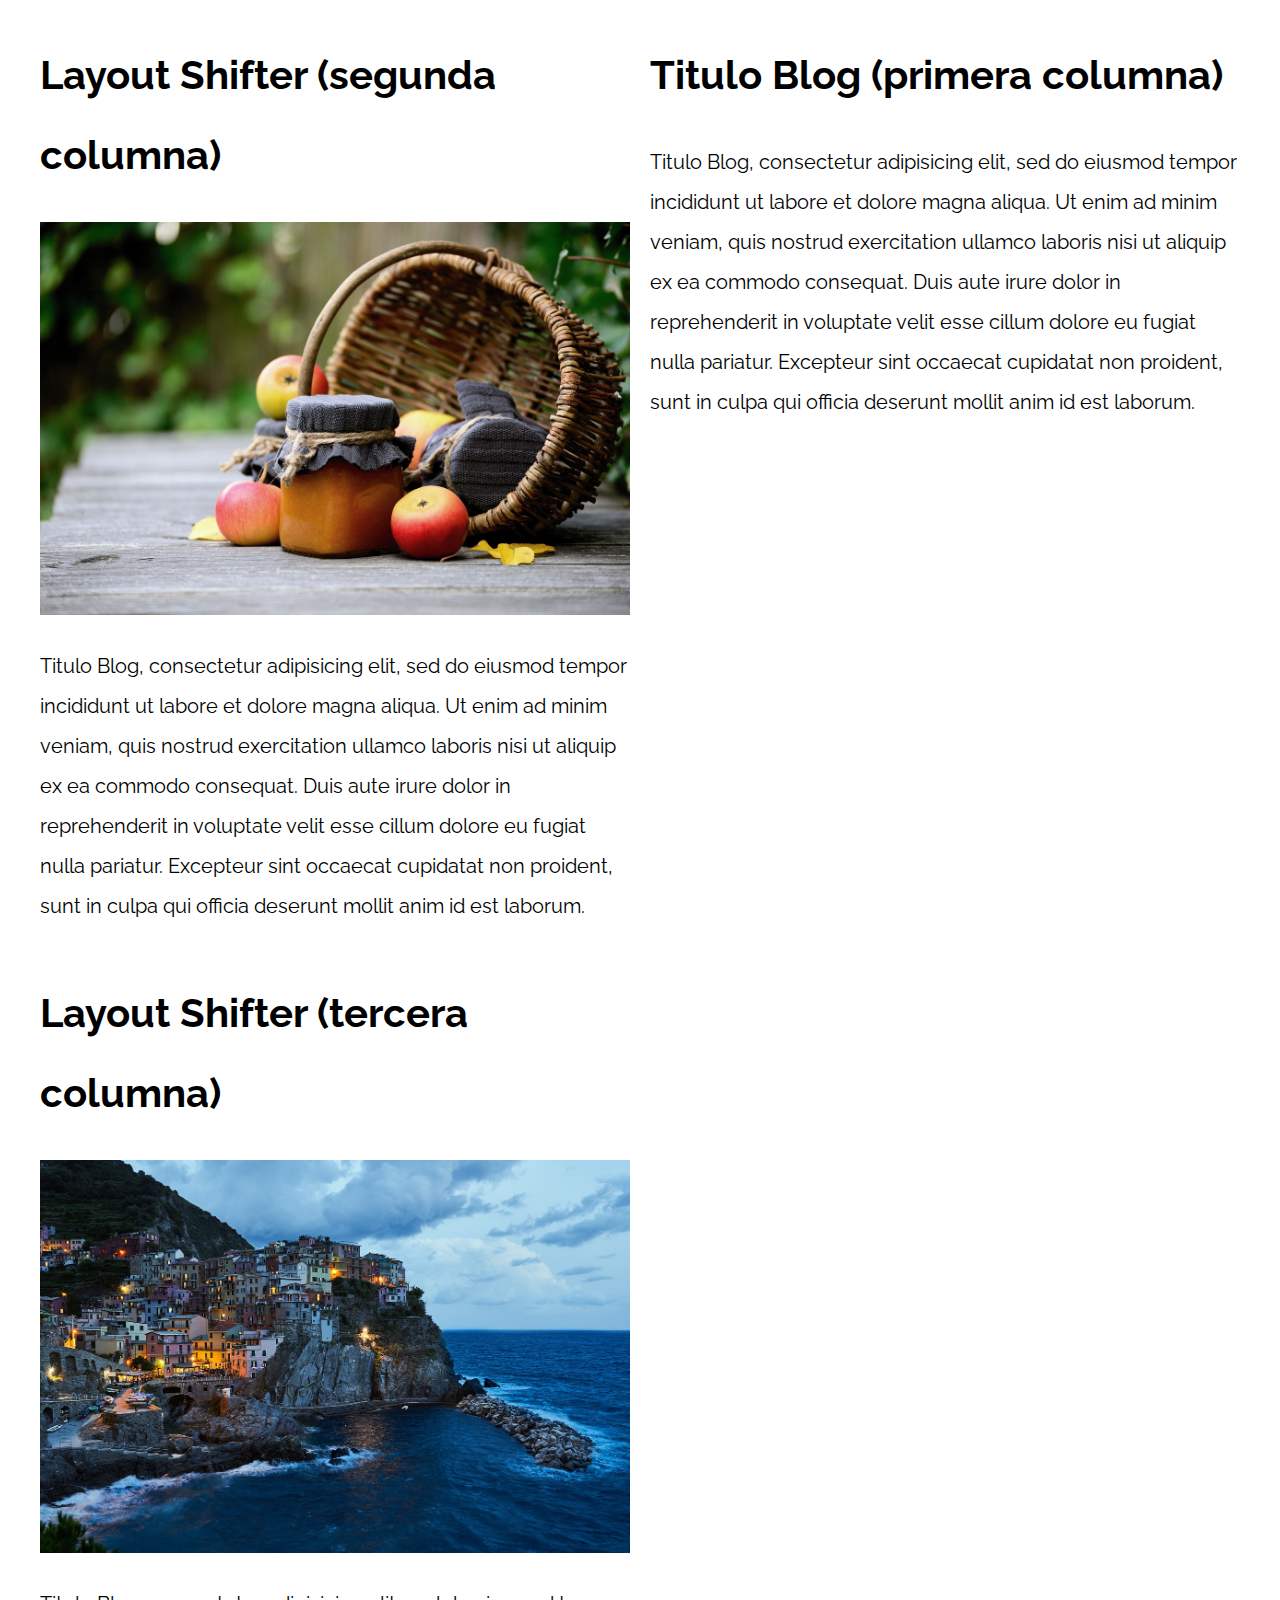
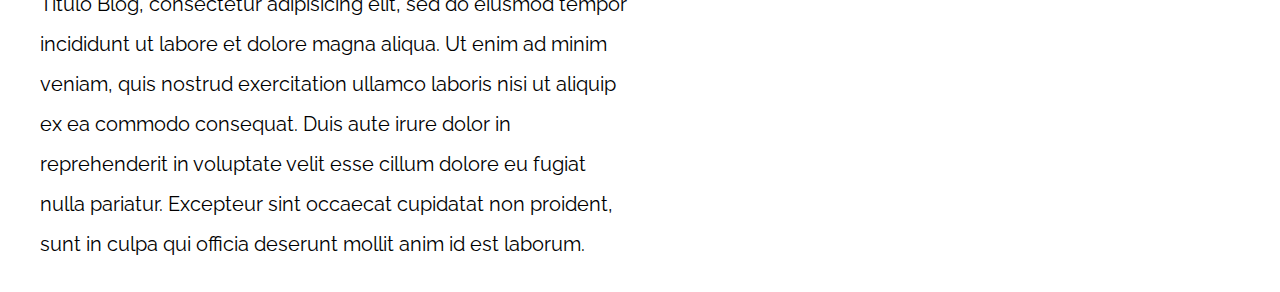
<file: 11-layout_shifter_css_grid/index.html>
<!DOCTYPE html>
<html>

<head>
    <meta charset="utf-8">
    <title>Patrones Responsive Web Design</title>
    <link rel="stylesheet" href="https://necolas.github.io/normalize.css/8.0.1/normalize.css">
    <link href="https://fonts.googleapis.com/css?family=Raleway:400,700,900" rel="stylesheet">
    <link rel="stylesheet" href="css/styles.css">
    <meta name="viewport" content="width=device-width, initial-scale=1">
</head>

<body>

    <div class="contenedor layout-shifter">
        <aside class="sidebar">
            <h1>Titulo Blog (primera columna)</h1>
            <p>
                Titulo Blog, consectetur adipisicing elit, sed do eiusmod tempor incididunt ut labore et dolore magna
                aliqua. Ut enim ad minim veniam, quis nostrud exercitation ullamco laboris nisi ut aliquip ex ea commodo
                consequat. Duis aute irure dolor in reprehenderit
                in voluptate velit esse cillum dolore eu fugiat nulla pariatur. Excepteur sint occaecat cupidatat non
                proident, sunt in culpa qui officia deserunt mollit anim id est laborum.
            </p>
        </aside>

        <main class="contenido-principal">
            <article class="entrada-blog">
                <h1>Layout Shifter (segunda columna)</h1>
                <img src="img/imagen1.jpg">
                <p>
                    Titulo Blog, consectetur adipisicing elit, sed do eiusmod tempor incididunt ut labore et dolore
                    magna aliqua. Ut enim ad minim veniam, quis nostrud exercitation ullamco laboris nisi ut aliquip ex
                    ea commodo consequat. Duis aute irure dolor in reprehenderit
                    in voluptate velit esse cillum dolore eu fugiat nulla pariatur. Excepteur sint occaecat cupidatat
                    non proident, sunt in culpa qui officia deserunt mollit anim id est laborum.
                </p>
            </article>

            <article class="entrada-blog">
                <h1>Layout Shifter (tercera columna)</h1>
                <img src="img/imagen2.jpg">
                <p>
                    Titulo Blog, consectetur adipisicing elit, sed do eiusmod tempor incididunt ut labore et dolore
                    magna aliqua. Ut enim ad minim veniam, quis nostrud exercitation ullamco laboris nisi ut aliquip ex
                    ea commodo consequat. Duis aute irure dolor in reprehenderit
                    in voluptate velit esse cillum dolore eu fugiat nulla pariatur. Excepteur sint occaecat cupidatat
                    non proident, sunt in culpa qui officia deserunt mollit anim id est laborum.
                </p>
            </article>
        </main>
    </div>

</body>

</html>
</file>
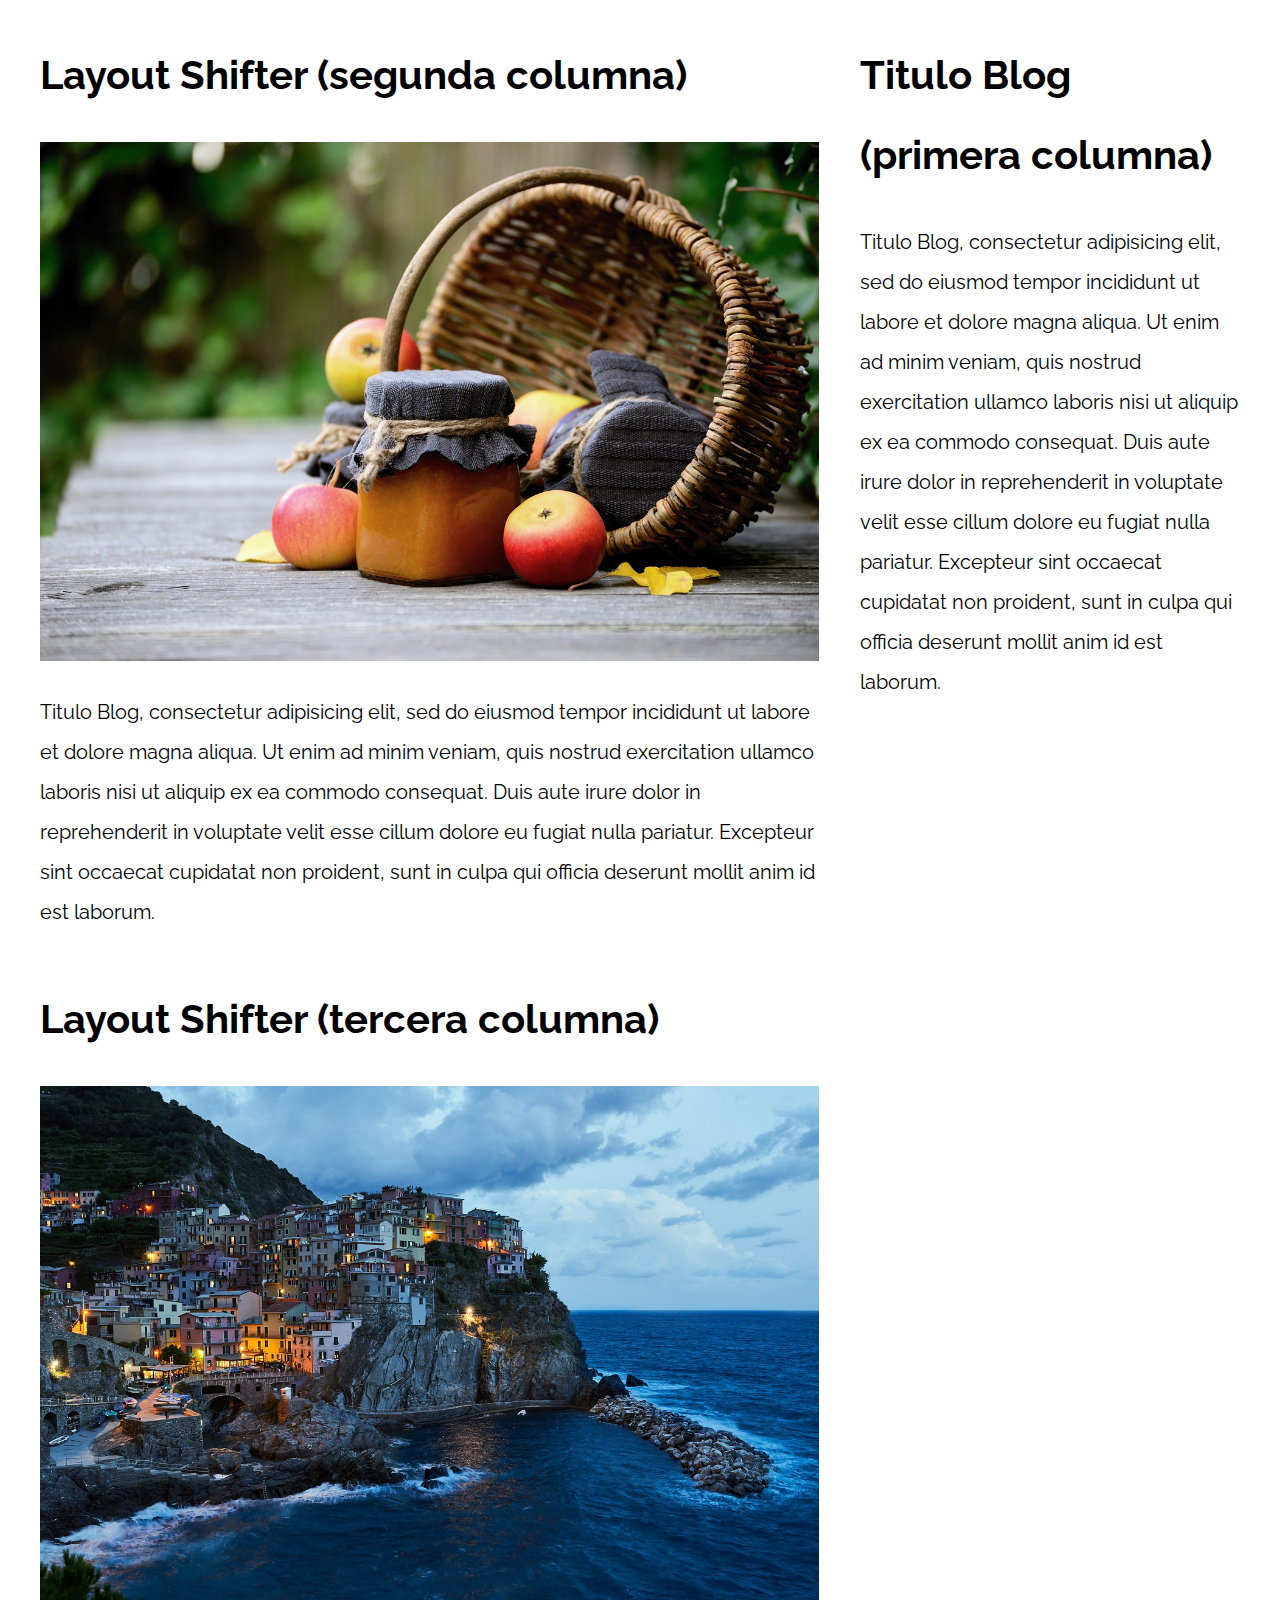
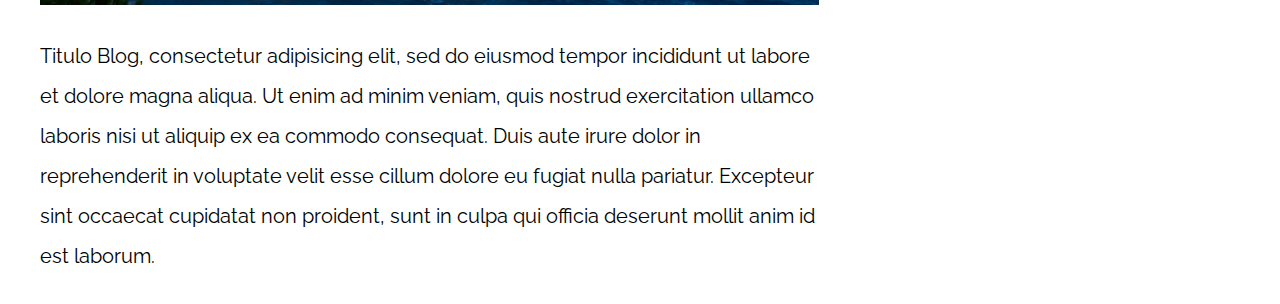
<file: 12-layout_shifter_flexbox/index.html>
<!DOCTYPE html>
<html>

<head>
    <meta charset="utf-8">
    <title>Patrones Responsive Web Design</title>
    <link rel="stylesheet" href="https://necolas.github.io/normalize.css/8.0.1/normalize.css">
    <link href="https://fonts.googleapis.com/css?family=Raleway:400,700,900" rel="stylesheet">
    <link rel="stylesheet" href="css/styles.css">
    <meta name="viewport" content="width=device-width, initial-scale=1">
</head>

<body>

    <div class="contenedor  layout-shifter">
        <aside class="sidebar">
            <h1>Titulo Blog (primera columna)</h1>
            <p>
                Titulo Blog, consectetur adipisicing elit, sed do eiusmod tempor incididunt ut labore et dolore magna
                aliqua. Ut enim ad minim veniam, quis nostrud exercitation ullamco laboris nisi ut aliquip ex ea commodo
                consequat. Duis aute irure dolor in reprehenderit
                in voluptate velit esse cillum dolore eu fugiat nulla pariatur. Excepteur sint occaecat cupidatat non
                proident, sunt in culpa qui officia deserunt mollit anim id est laborum.
            </p>
        </aside>

        <main class="contenido-principal">
            <article class="entrada-blog">
                <h1>Layout Shifter (segunda columna)</h1>
                <img src="img/imagen1.jpg">
                <p>
                    Titulo Blog, consectetur adipisicing elit, sed do eiusmod tempor incididunt ut labore et dolore
                    magna aliqua. Ut enim ad minim veniam, quis nostrud exercitation ullamco laboris nisi ut aliquip ex
                    ea commodo consequat. Duis aute irure dolor in reprehenderit
                    in voluptate velit esse cillum dolore eu fugiat nulla pariatur. Excepteur sint occaecat cupidatat
                    non proident, sunt in culpa qui officia deserunt mollit anim id est laborum.
                </p>
            </article>

            <article class="entrada-blog">
                <h1>Layout Shifter (tercera columna)</h1>
                <img src="img/imagen2.jpg">
                <p>
                    Titulo Blog, consectetur adipisicing elit, sed do eiusmod tempor incididunt ut labore et dolore
                    magna aliqua. Ut enim ad minim veniam, quis nostrud exercitation ullamco laboris nisi ut aliquip ex
                    ea commodo consequat. Duis aute irure dolor in reprehenderit
                    in voluptate velit esse cillum dolore eu fugiat nulla pariatur. Excepteur sint occaecat cupidatat
                    non proident, sunt in culpa qui officia deserunt mollit anim id est laborum.
                </p>
            </article>
        </main>
    </div>

</body>

</html>
</file>
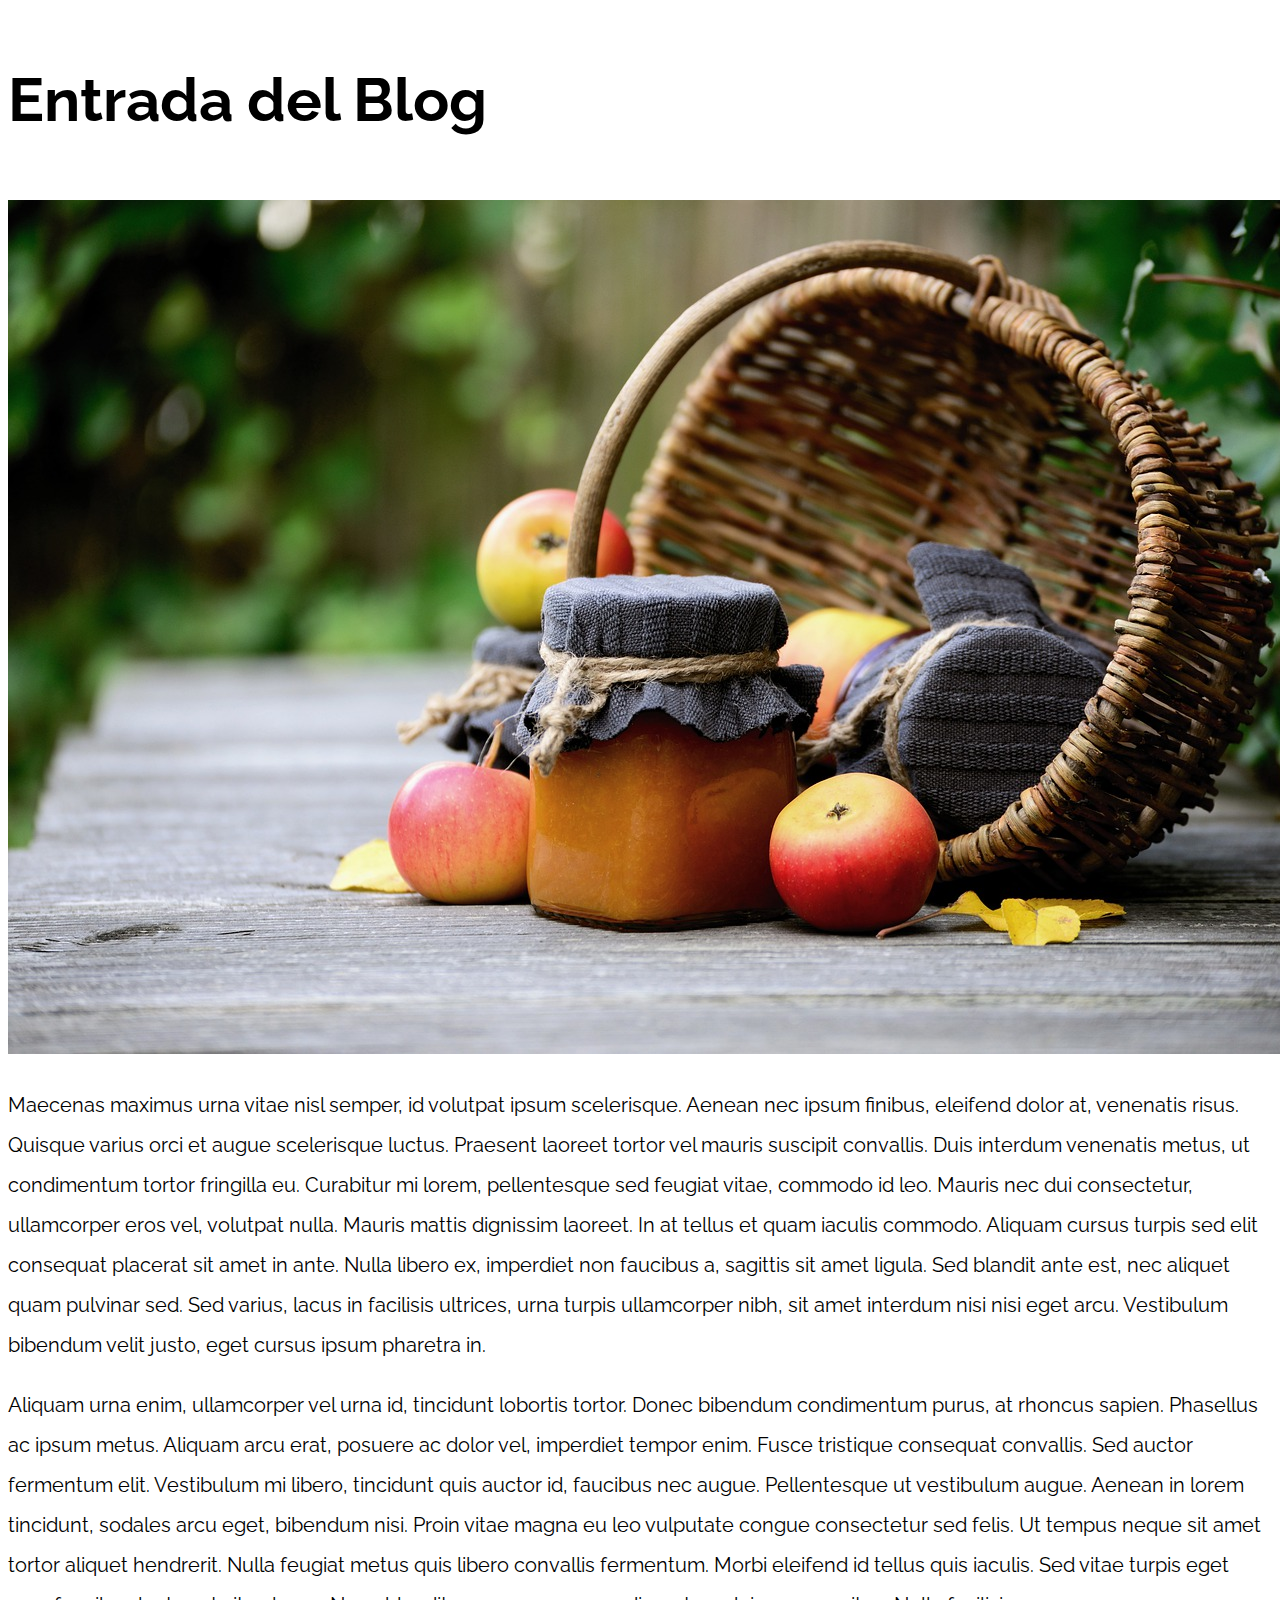
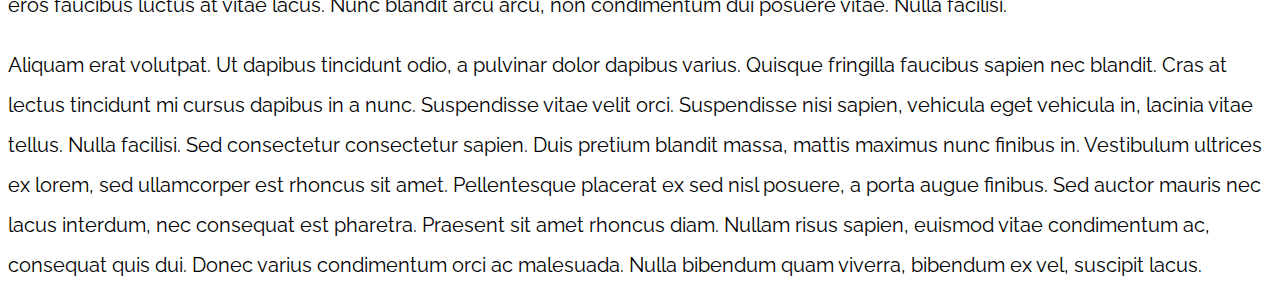
<file: 13-mostly_fluid/index.html>
<!DOCTYPE html>
<html>

<head>
    <meta charset="utf-8">
    <title>Patrones Responsive Web Design</title>
    <link rel="stylesheet" href="https://necolas.github.io/normalize.css/8.0.1/normalize.css">
    <link href="https://fonts.googleapis.com/css?family=Raleway:400,700,900" rel="stylesheet">
    <link rel="stylesheet" href="css/styles.css">
    <meta name="viewport" content="width=device-width, initial-scale=1">
</head>

<body>

    <div class="contenedor">
        <article class="entrada-blog">
            <h1>Entrada del Blog</h1>
            <img src="img/imagen1.jpg">

            <p>Maecenas maximus urna vitae nisl semper, id volutpat ipsum scelerisque. Aenean nec ipsum finibus, eleifend dolor at, venenatis risus. Quisque varius orci et augue scelerisque luctus. Praesent laoreet tortor vel mauris suscipit convallis. Duis
                interdum venenatis metus, ut condimentum tortor fringilla eu. Curabitur mi lorem, pellentesque sed feugiat vitae, commodo id leo. Mauris nec dui consectetur, ullamcorper eros vel, volutpat nulla. Mauris mattis dignissim laoreet. In at
                tellus et quam iaculis commodo. Aliquam cursus turpis sed elit consequat placerat sit amet in ante. Nulla libero ex, imperdiet non faucibus a, sagittis sit amet ligula. Sed blandit ante est, nec aliquet quam pulvinar sed. Sed varius, lacus
                in facilisis ultrices, urna turpis ullamcorper nibh, sit amet interdum nisi nisi eget arcu. Vestibulum bibendum velit justo, eget cursus ipsum pharetra in.</p>

            <p>Aliquam urna enim, ullamcorper vel urna id, tincidunt lobortis tortor. Donec bibendum condimentum purus, at rhoncus sapien. Phasellus ac ipsum metus. Aliquam arcu erat, posuere ac dolor vel, imperdiet tempor enim. Fusce tristique consequat
                convallis. Sed auctor fermentum elit. Vestibulum mi libero, tincidunt quis auctor id, faucibus nec augue. Pellentesque ut vestibulum augue. Aenean in lorem tincidunt, sodales arcu eget, bibendum nisi. Proin vitae magna eu leo vulputate
                congue consectetur sed felis. Ut tempus neque sit amet tortor aliquet hendrerit. Nulla feugiat metus quis libero convallis fermentum. Morbi eleifend id tellus quis iaculis. Sed vitae turpis eget eros faucibus luctus at vitae lacus. Nunc
                blandit arcu arcu, non condimentum dui posuere vitae. Nulla facilisi.</p>

            <p>Aliquam erat volutpat. Ut dapibus tincidunt odio, a pulvinar dolor dapibus varius. Quisque fringilla faucibus sapien nec blandit. Cras at lectus tincidunt mi cursus dapibus in a nunc. Suspendisse vitae velit orci. Suspendisse nisi sapien,
                vehicula eget vehicula in, lacinia vitae tellus. Nulla facilisi. Sed consectetur consectetur sapien. Duis pretium blandit massa, mattis maximus nunc finibus in. Vestibulum ultrices ex lorem, sed ullamcorper est rhoncus sit amet. Pellentesque
                placerat ex sed nisl posuere, a porta augue finibus. Sed auctor mauris nec lacus interdum, nec consequat est pharetra. Praesent sit amet rhoncus diam. Nullam risus sapien, euismod vitae condimentum ac, consequat quis dui. Donec varius
                condimentum orci ac malesuada. Nulla bibendum quam viverra, bibendum ex vel, suscipit lacus.</p>
        </article>

    </div>

</body>

</html>
</file>
<file: 01-2columnas_iguales_css_grid/css/styles.css>
html {
    box-sizing: border-box;
    font-size: 62.5%;
}

*,
*:before,
*:after {
    box-sizing: inherit;
}

body {
    font-family: 'Raleway', sans-serif;
    font-size: 1.6rem;
}

img {
    max-width: 100%;
}

h1 {
    font-size: 4rem;
}

.contenedor {
    max-width: 1200px;
    width: 95%;
    margin: 0 auto;
}

.entrada-blog a {
    display: inline-block;
    background-color: #2196F3;
    color: white;
    padding: 10px 20px;
    text-decoration: none;
    font-weight: bold;
    text-transform: uppercase;
}

/** CODIGO AQUI **/
@media(min-width:768px) {
    .dos--columnas {
        display: grid;
        grid-template-columns: repeat(2, 50%);
        column-gap: 2rem;
    }
}
</file>
<file: 02-2columnas_iguales_flexbox/css/styles.css>
html {
    box-sizing: border-box;
    font-size: 62.5%;
}

*,
*:before,
*:after {
    box-sizing: inherit;
}

body {
    font-family: 'Raleway', sans-serif;
    font-size: 1.6rem;
}

img {
    max-width: 100%;
}

h1 {
    font-size: 4rem;
}

.contenedor {
    max-width: 1200px;
    width: 95%;
    margin: 0 auto;
}

.entrada-blog a {
    display: inline-block;
    background-color: #2196F3;
    color: white;
    padding: 10px 20px;
    text-decoration: none;
    font-weight: bold;
    text-transform: uppercase;
}

/** CODIGO AQUI **/
@media (min-width:768px) {
    .dos--columnas {
        display: flex;
        justify-content: space-between;
        gap: 2rem;
    }
}
</file>
<file: 03-3columnas_iguales_css_grid/css/styles.css>
html {
    box-sizing: border-box;
    font-size: 62.5%;
}

*,
*:before,
*:after {
    box-sizing: inherit;
}

body {
    font-family: 'Raleway', sans-serif;
    font-size: 1.6rem;
}

img {
    max-width: 100%;
}

h1 {
    font-size: 4rem;
}

.contenedor {
    max-width: 1200px;
    width: 95%;
    margin: 0 auto;
}

.entrada-blog a {
    display: inline-block;
    background-color: #2196F3;
    color: white;
    padding: 10px 20px;
    text-decoration: none;
    font-weight: bold;
    text-transform: uppercase;
}

/** CODIGO AQUI **/
@media(min-width:768px) {
    .tres--columnas {
        display: grid;
        grid-template-columns: repeat(3, 1fr);
        gap: 2rem
    }
}
</file>
<file: 04-3columnas_iguales_flexbox/css/styles.css>
html {
    box-sizing: border-box;
    font-size: 62.5%;
}

*,
*:before,
*:after {
    box-sizing: inherit;
}

body {
    font-family: 'Raleway', sans-serif;
    font-size: 1.6rem;
}

img {
    max-width: 100%;
}

h1 {
    font-size: 4rem;
}

.contenedor {
    max-width: 1200px;
    width: 95%;
    margin: 0 auto;
}

.entrada-blog a {
    display: inline-block;
    background-color: #2196F3;
    color: white;
    padding: 10px 20px;
    text-decoration: none;
    font-weight: bold;
    text-transform: uppercase;
}

/** CODIGO AQUI **/
@media(min-width:768px) {
    .tres--columnas {
        display: flex;
        gap: 2rem;

    }
}
</file>
<file: 05-3columnas_css_grid/css/styles.css>
html {
    box-sizing: border-box;
    font-size: 62.5%;
}

*,
*:before,
*:after {
    box-sizing: inherit;
}

body {
    font-family: 'Raleway', sans-serif;
    font-size: 1.6rem;
    line-height: 2;
}

img {
    max-width: 100%;
}

h1 {
    font-size: 4rem;
}

h2 {
    font-size: 3.2rem;
}

.contenedor {
    max-width: 1200px;
    width: 95%;
    margin: 0 auto;
}

p {
    font-size: 2rem;
}

.entrada-blog a {
    display: inline-block;
    background-color: #2196F3;
    color: white;
    padding: 10px 20px;
    text-decoration: none;
    font-weight: bold;
    text-transform: uppercase;
}


/** CODIGO AQUI **/
@media(min-width:768px) {
    .tres--columnas {
        display: grid;
        grid-template-areas: "izquierda contenido derecha";
        grid-template-columns: 1fr 3fr 1fr;
        gap: 2rem;
        grid-auto-flow: column;
    }

    .contenido--principal {
        grid-area: contenido;
    }

    .sidebar-1 {
        grid-area: izquierda;
    }
}
</file>
<file: 06-3columnas_flexbox/css/styles.css>
html {
    box-sizing: border-box;
    font-size: 62.5%;
}

*,
*:before,
*:after {
    box-sizing: inherit;
}

body {
    font-family: 'Raleway', sans-serif;
    font-size: 1.6rem;
    line-height: 2;
}

img {
    max-width: 100%;
}

h1 {
    font-size: 4rem;
}

h2 {
    font-size: 3.2rem;
}

p {
    font-size: 2rem;
}

.contenedor {
    max-width: 1200px;
    width: 95%;
    margin: 0 auto;
}

.entrada-blog a {
    display: inline-block;
    background-color: #2196F3;
    color: white;
    padding: 10px 20px;
    text-decoration: none;
    font-weight: bold;
    text-transform: uppercase;
}

/** CODIGO AQUI **/
@media(min-width:768px) {
    .contenedor-flex {
        display: flex;
        justify-content: space-between;
    }

    .contenido-principal {
        flex-basis: calc(60% - 1rem);
    }

    .sidebar {
        flex-basis: calc(20%);
    }

    .sidebar-1 {
        order: -1;
    }
}
</file>
<file: 07-column_drop_css_grid/css/styles.css>
html {
    box-sizing: border-box;
    font-size: 62.5%;
}

*,
*:before,
*:after {
    box-sizing: inherit;
}

body {
    font-family: 'Raleway', sans-serif;
    font-size: 1.6rem;
    line-height: 2;
}

img {
    max-width: 100%;
}

h1 {
    font-size: 4rem;
}

h2 {
    font-size: 3.2rem;
}

p {
    font-size: 2rem;
}

.contenedor {
    max-width: 1200px;
    width: 95%;
    margin: 0 auto;
}

.entrada-blog a {
    display: inline-block;
    background-color: #2196F3;
    color: white;
    padding: 10px 20px;
    text-decoration: none;
    font-weight: bold;
    text-transform: uppercase;
}



/** CODIGO AQUI **/
@media(min-width:480px) {
    .column-drop-css {
        display: grid;
        grid-template-columns: repeat(2, 1fr);
        gap: 2rem;
    }

    .primera {
        grid-column: 1/3;
        grid-row: 2/3;
    }

    .segunda {
        grid-column: 2/3;
        grid-row: 1/3;
    }
}

@media(min-width:768px) {
    .column-drop-css {
        grid-template-columns: repeat(3, 1fr);
    }

    .primera {
        grid-column: 2/3;
        grid-row: unset;
    }

    .segunda {
        grid-column: 3 /4;
        grid-row: unset;
    }
}
</file>
<file: 08-column_drop_flexbox/css/styles.css>
html {
    box-sizing: border-box;
    font-size: 62.5%;
}

*,
*:before,
*:after {
    box-sizing: inherit;
}

body {
    font-family: 'Raleway', sans-serif;
    font-size: 1.6rem;
    line-height: 2;
}

img {
    max-width: 100%;
}

h1 {
    font-size: 4rem;
}

h2 {
    font-size: 3.2rem;
}

p {
    font-size: 2rem;
}

.contenedor {
    max-width: 1200px;
    width: 95%;
    margin: 0 auto;
}

.entrada-blog a {
    display: inline-block;
    background-color: #2196F3;
    color: white;
    padding: 10px 20px;
    text-decoration: none;
    font-weight: bold;
    text-transform: uppercase;
}

/** CODIGO AQUI **/
@media(min-width:480px) {
    .column-drop-flex {
        display: flex;
        justify-content: space-between;
        flex-wrap: wrap;
    }

    .contenido-principal,
    .primera {
        flex-basis: calc(50% - 1rem)
    }
}

@media(min-width:768px) {

    .contenido-principal,
    .primera,
    .segunda {
        flex: 0 0 calc(33.3% - 2rem);
    }
}
</file>
<file: 09-con_sidebar_css_grid/css/styles.css>
html {
    box-sizing: border-box;
    font-size: 62.5%;
}

*,
*:before,
*:after {
    box-sizing: inherit;
}

body {
    font-family: 'Raleway', sans-serif;
    font-size: 1.6rem;
    line-height: 2;
}

img {
    max-width: 100%;
}

h1 {
    font-size: 4rem;
}

h2 {
    font-size: 3.2rem;
}

p {
    font-size: 2rem;
}

.contenedor {
    max-width: 1200px;
    width: 95%;
    margin: 0 auto;
}

.entrada-blog a {
    display: inline-block;
    background-color: #2196F3;
    color: white;
    padding: 10px 20px;
    text-decoration: none;
    font-weight: bold;
    text-transform: uppercase;
}

/** CODIGO AQUI **/
@media(min-width:768px) {
    .con-sidebar {
        display: grid;
        grid-template-columns: 1fr 3fr;
        column-gap: 4rem;
        grid-auto-flow: column;
    }

    aside {
        grid-column: 1/2;
    }
}
</file>
<file: 11-layout_shifter_css_grid/css/styles.css>
html {
    box-sizing: border-box;
    font-size: 62.5%;
}

*,
*:before,
*:after {
    box-sizing: inherit;
}

body {
    font-family: 'Raleway', sans-serif;
    font-size: 1.6rem;
    line-height: 2;
}

img {
    max-width: 100%;
}

h1 {
    font-size: 4rem;
}

h2 {
    font-size: 3.2rem;
}

p {
    font-size: 2rem;
}

.contenedor {
    max-width: 1200px;
    width: 95%;
    margin: 0 auto;
}

.entrada-blog a {
    display: inline-block;
    background-color: #2196F3;
    color: white;
    padding: 10px 20px;
    text-decoration: none;
    font-weight: bold;
    text-transform: uppercase;
}


/** CODIGO AQUI **/
@media(min-width:768px) {
    .layout-shifter {
        display: grid;
        grid-template-areas: "contenido"
            "inferior";
    }

    .sidebar {
        grid-area: inferior;
    }

    .contenido-principal {
        grid-area: contenido;
        display: grid;
        grid-template-areas: "entrada1 entrada2";
        grid-template-columns: repeat(2, 1fr);
        column-gap: 3rem;
    }
}

@media(min-width:992px) {
    .layout-shifter {
        grid-template-areas: "contenido sidebar";
        column-gap: 2rem;
    }

    .sidebar {
        grid-area: sidebar;
    }

    .contenido-principal {
        grid-area: contenido;
        grid-template-areas: "entrada1"
            "entrada2";
        grid-template-columns: unset;
    }
}
</file>
<file: 12-layout_shifter_flexbox/css/styles.css>
html {
    box-sizing: border-box;
    font-size: 62.5%;
}

*,
*:before,
*:after {
    box-sizing: inherit;
}

body {
    font-family: 'Raleway', sans-serif;
    font-size: 1.6rem;
    line-height: 2;
}

img {
    max-width: 100%;
}

h1 {
    font-size: 4rem;
}

h2 {
    font-size: 3.2rem;
}

p {
    font-size: 2rem;
}

.contenedor {
    max-width: 1200px;
    width: 95%;
    margin: 0 auto;
}

.entrada-blog a {
    display: inline-block;
    background-color: #2196F3;
    color: white;
    padding: 10px 20px;
    text-decoration: none;
    font-weight: bold;
    text-transform: uppercase;
}

/** CODIGO AQUI **/
@media(min-width:768px) {
    .layout-shifter {
        display: flex;
        flex-direction: column-reverse;
        justify-content: space-between;
    }

    .contenido-principal {
        display: flex;
        justify-content: space-between;
    }

    .entrada-blog {
        flex: 0 0 calc(50% - 2rem)
    }
}

@media(min-width:992px) {
    .layout-shifter {
        flex-direction: row;
    }

    .contenido-principal {
        flex: 0 0 calc(66.6% - 2rem);
        flex-wrap: wrap;
    }

    .sidebar {
        flex: 0 0 calc(33.3% - 2rem);
        order: 2;
    }

    .entrada-blog {
        flex: 0 0 100%
    }
}
</file>
<file: 13-mostly_fluid/css/styles.css>
html {
    box-sizing: border-box;
    font-size: 62.5%;
}

*,
*:before,
*:after {
    box-sizing: inherit;
}

body {
    font-family: 'Raleway', sans-serif;
    font-size: 1.6rem;
    line-height: 2;
}

h1 {
    font-size: 4rem;
}

h2 {
    font-size: 3.2rem;
}

p {
    font-size: 2rem;
}

.entrada-blog a {
    display: inline-block;
    background-color: #2196F3;
    color: white;
    padding: 10px 20px;
    text-decoration: none;
    font-weight: bold;
    text-transform: uppercase;
}

/** CODIGO AQUI **/
h1 {
    text-align: center;
    font-size: 3rem;
}

@media(min-width:768px) {
    h1 {
        font-size: 6rem;
        text-align: left;
    }
}
</file>
